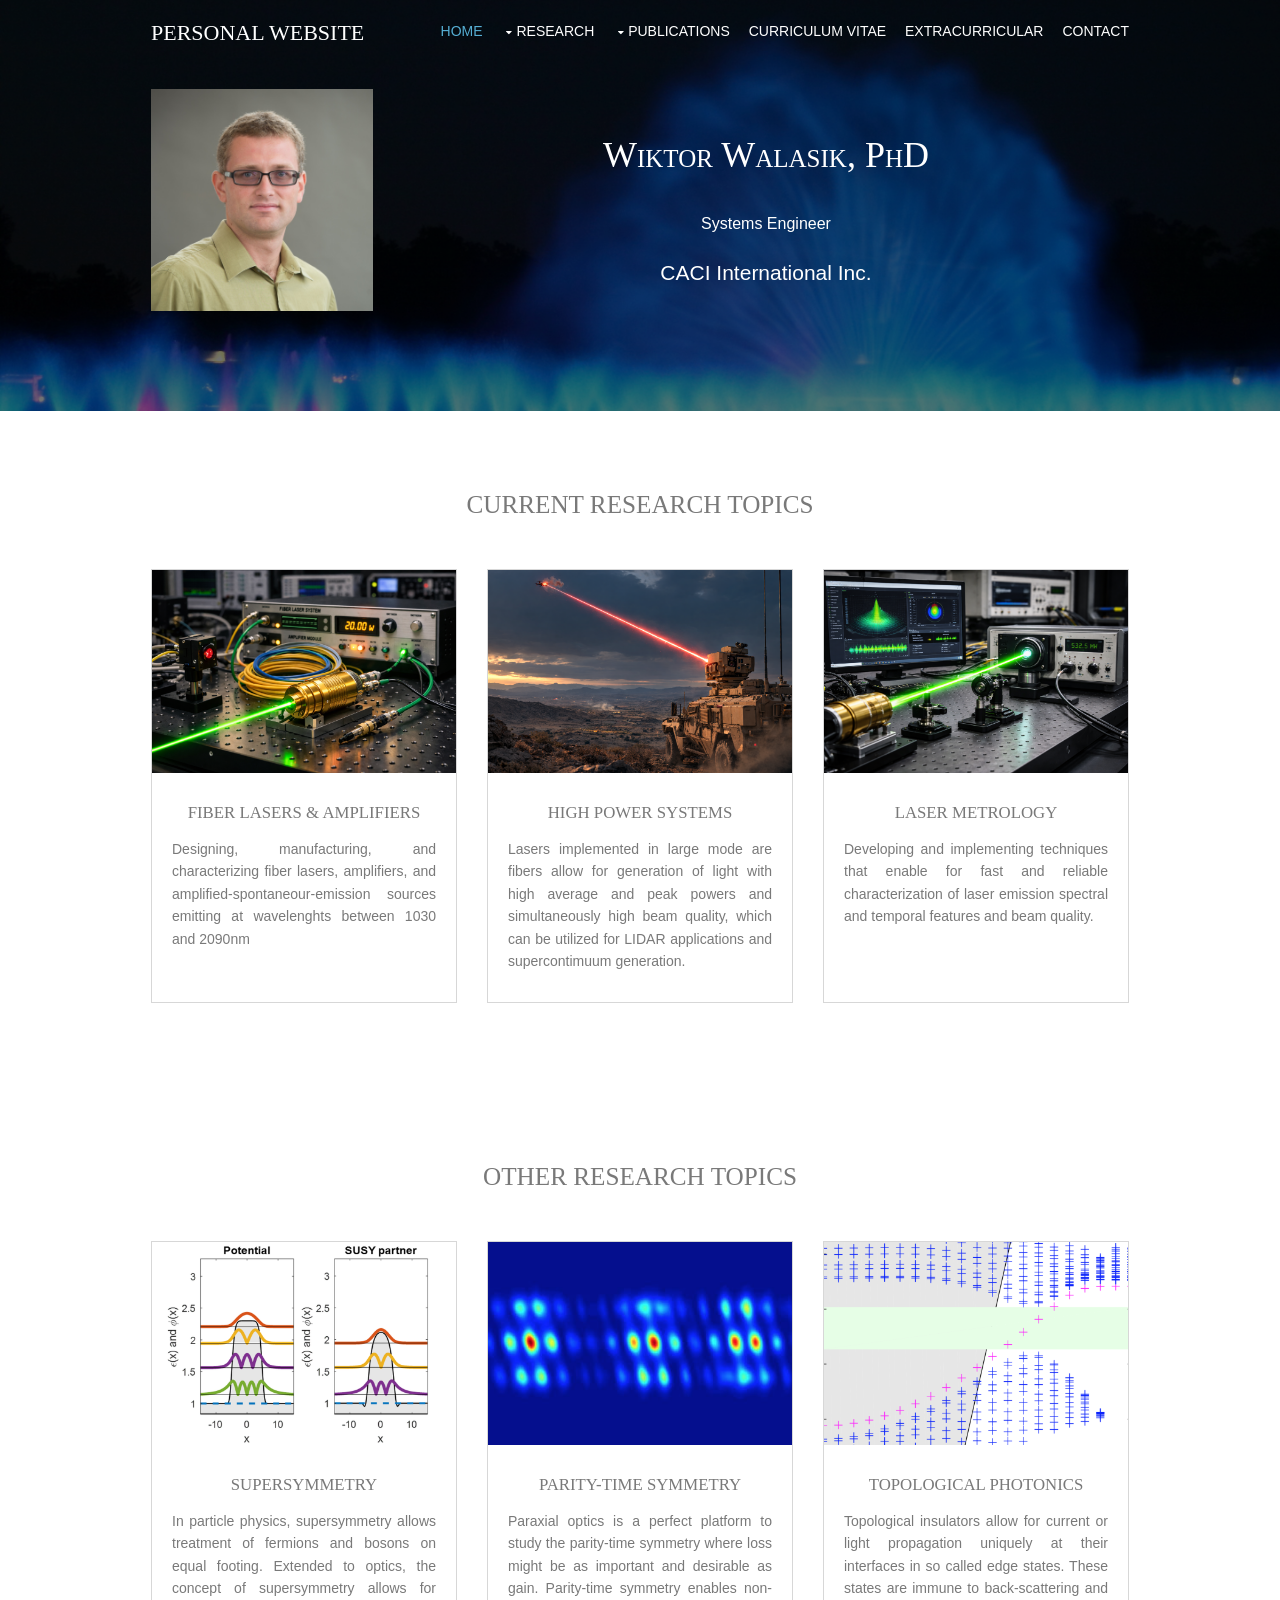
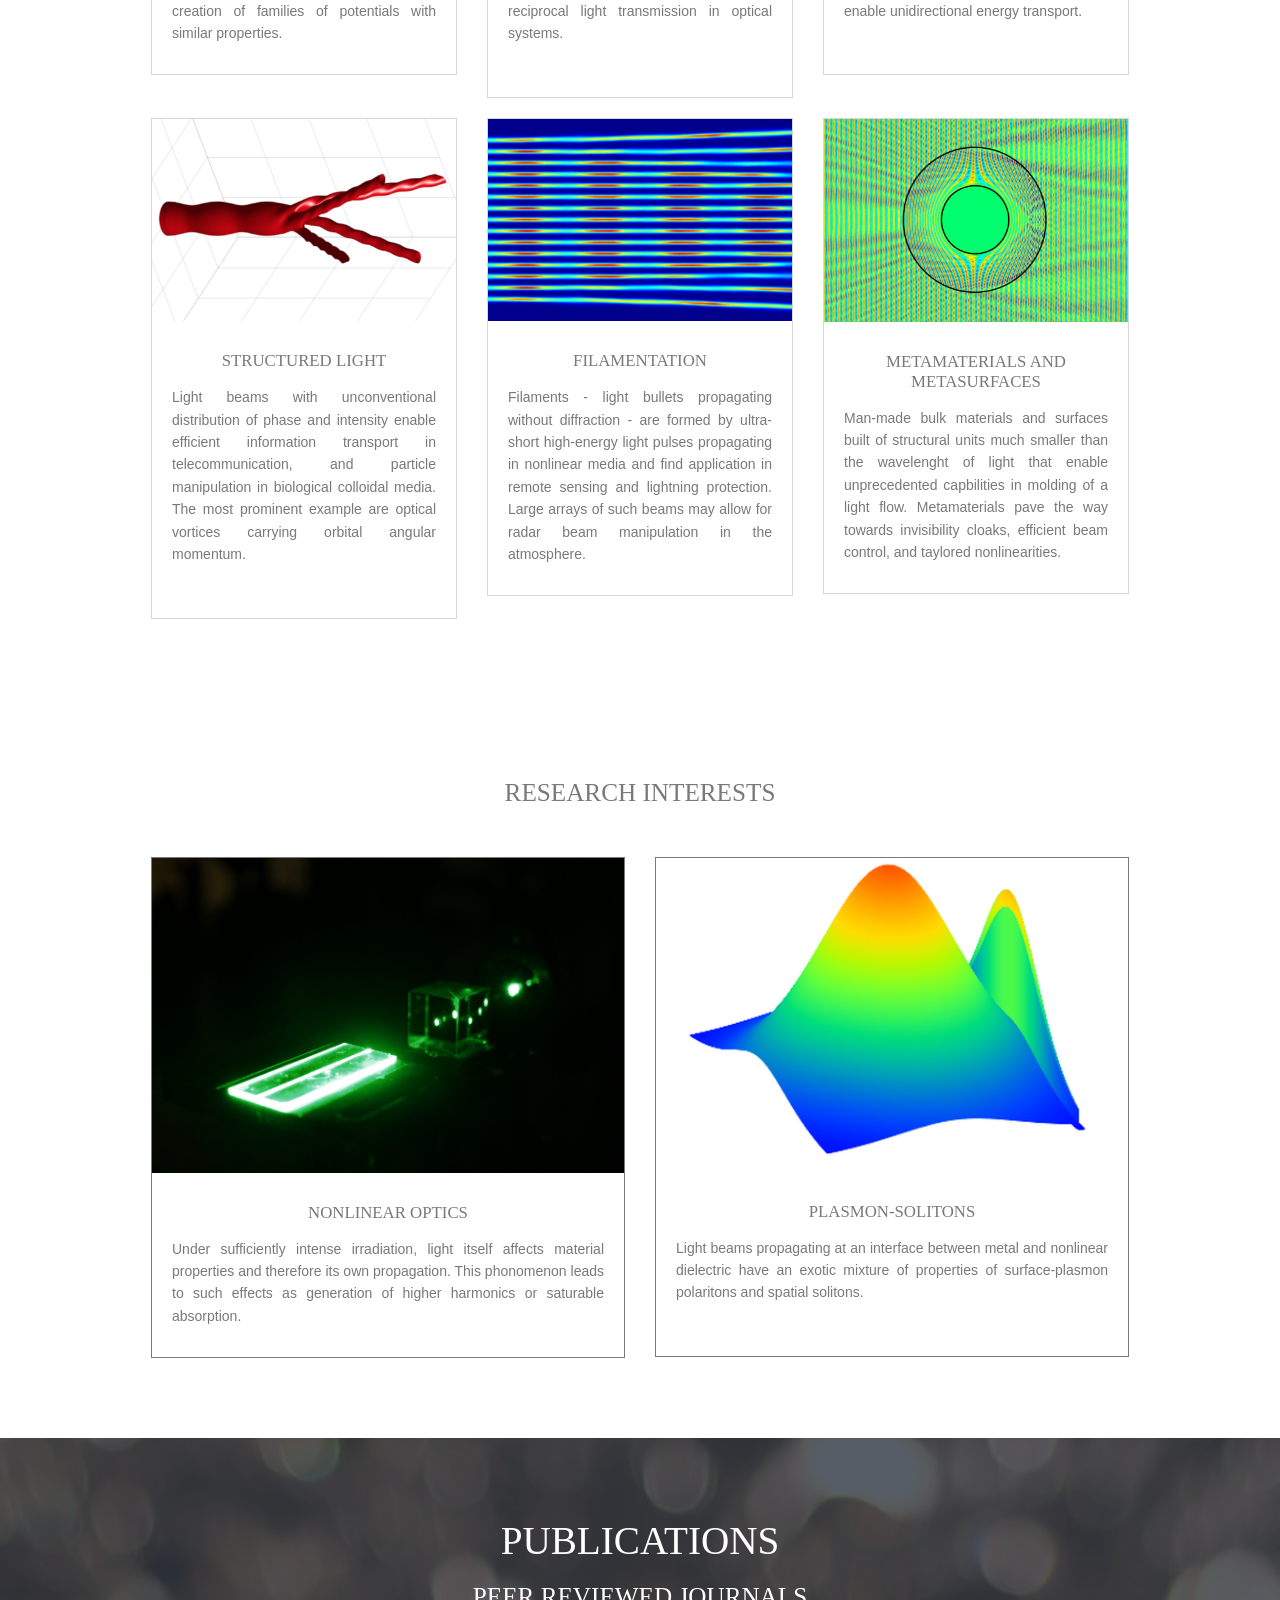
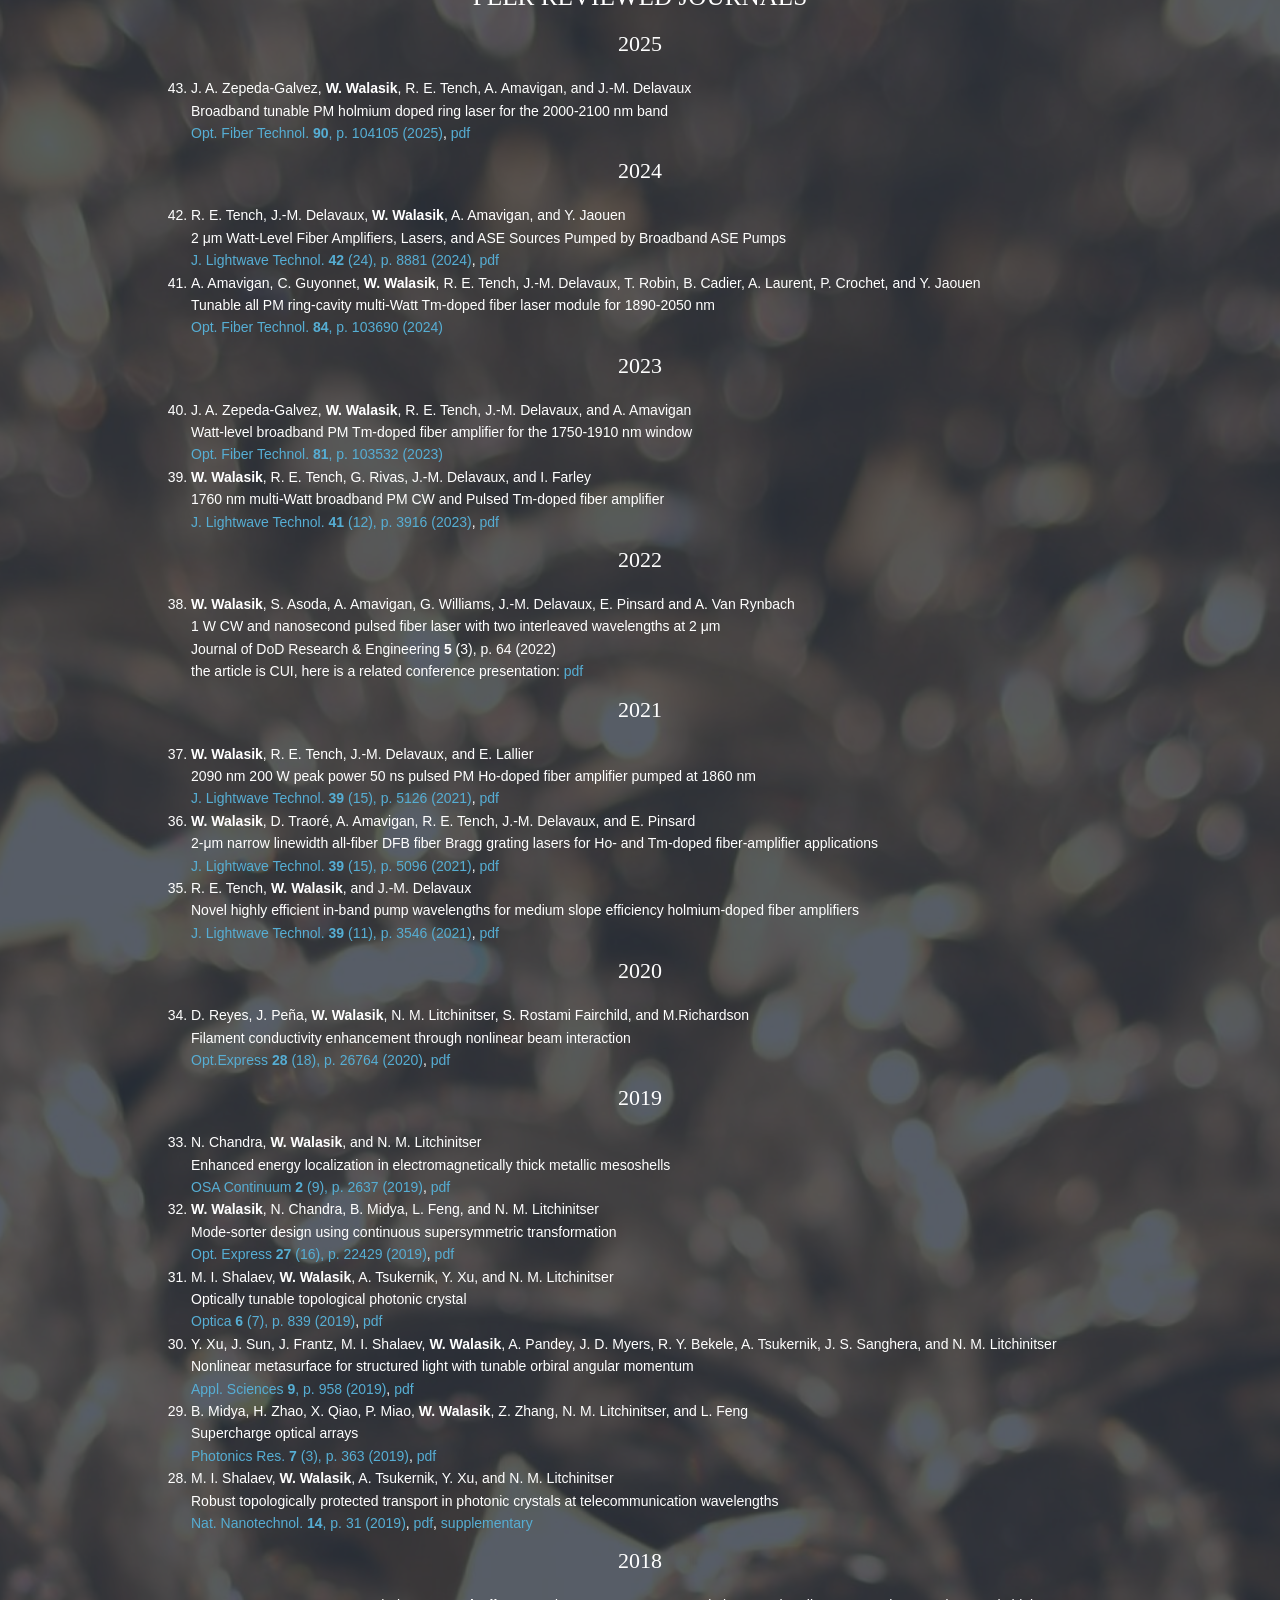
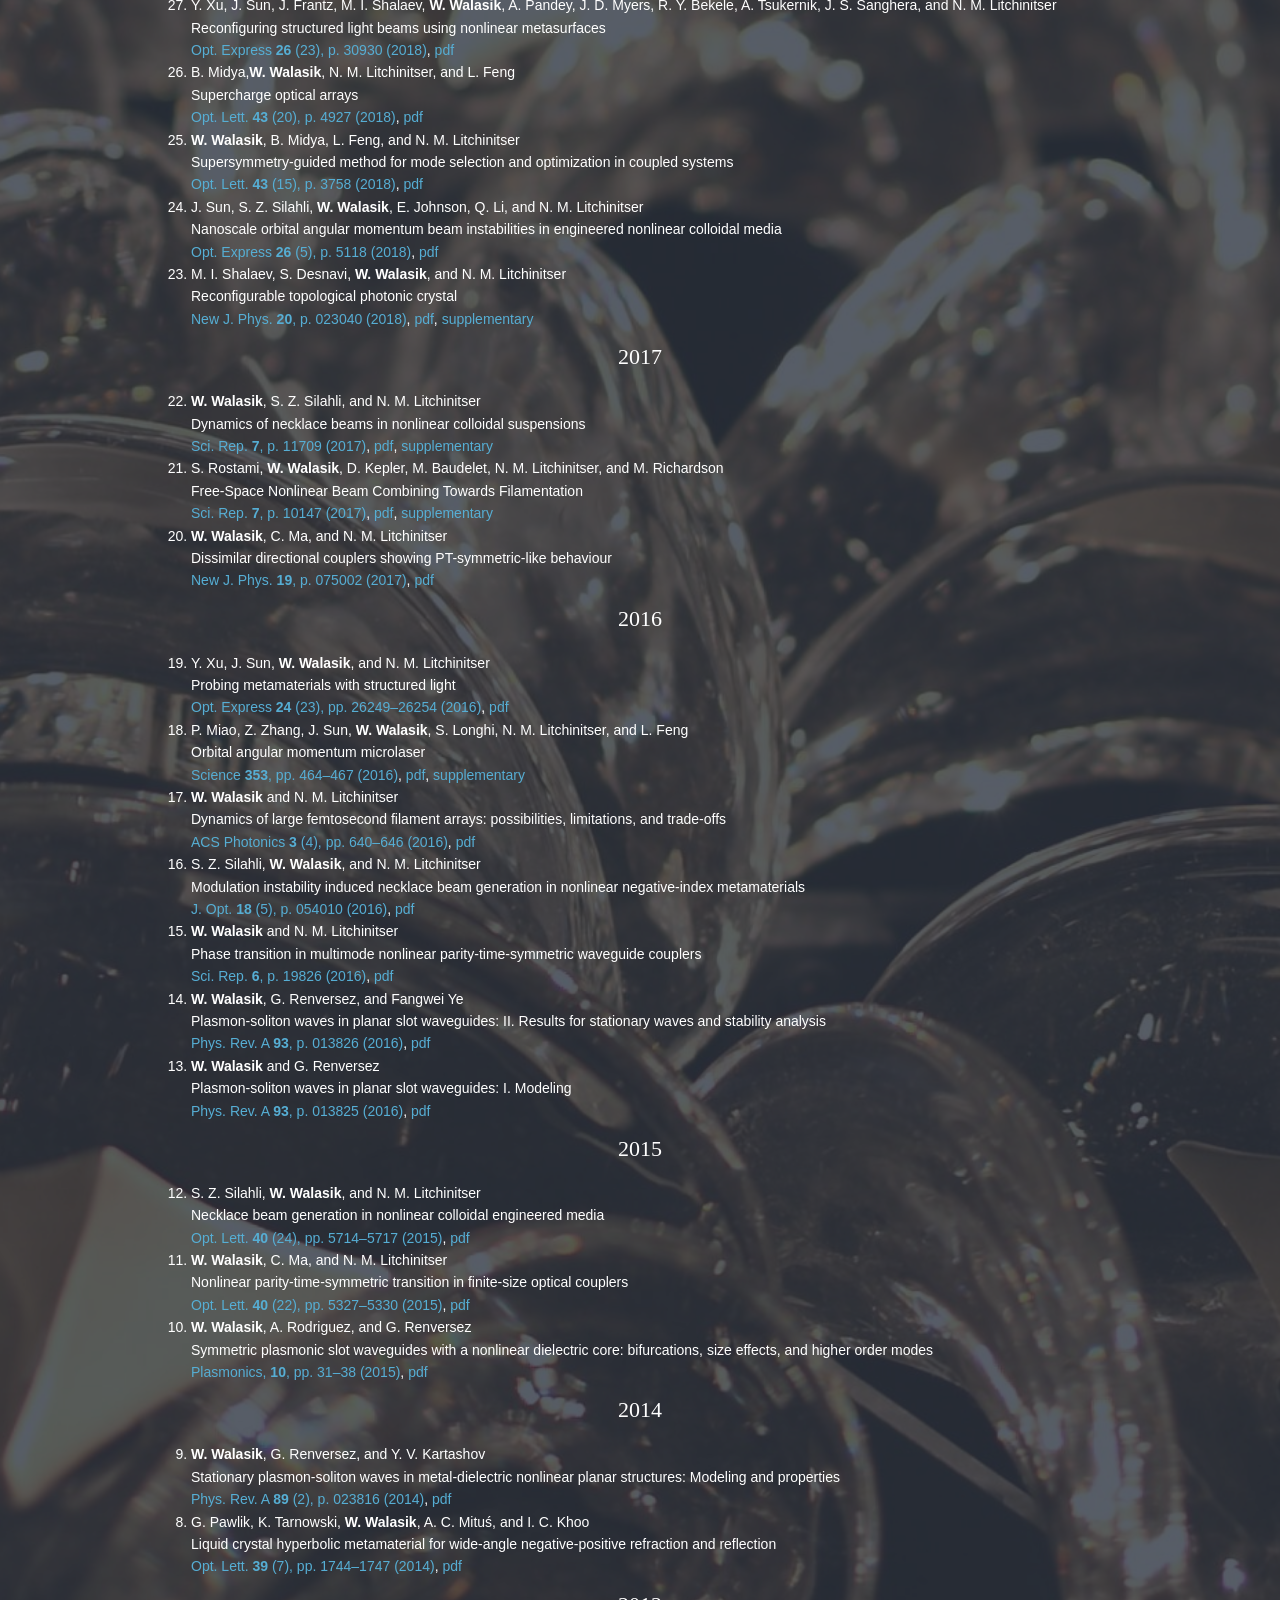
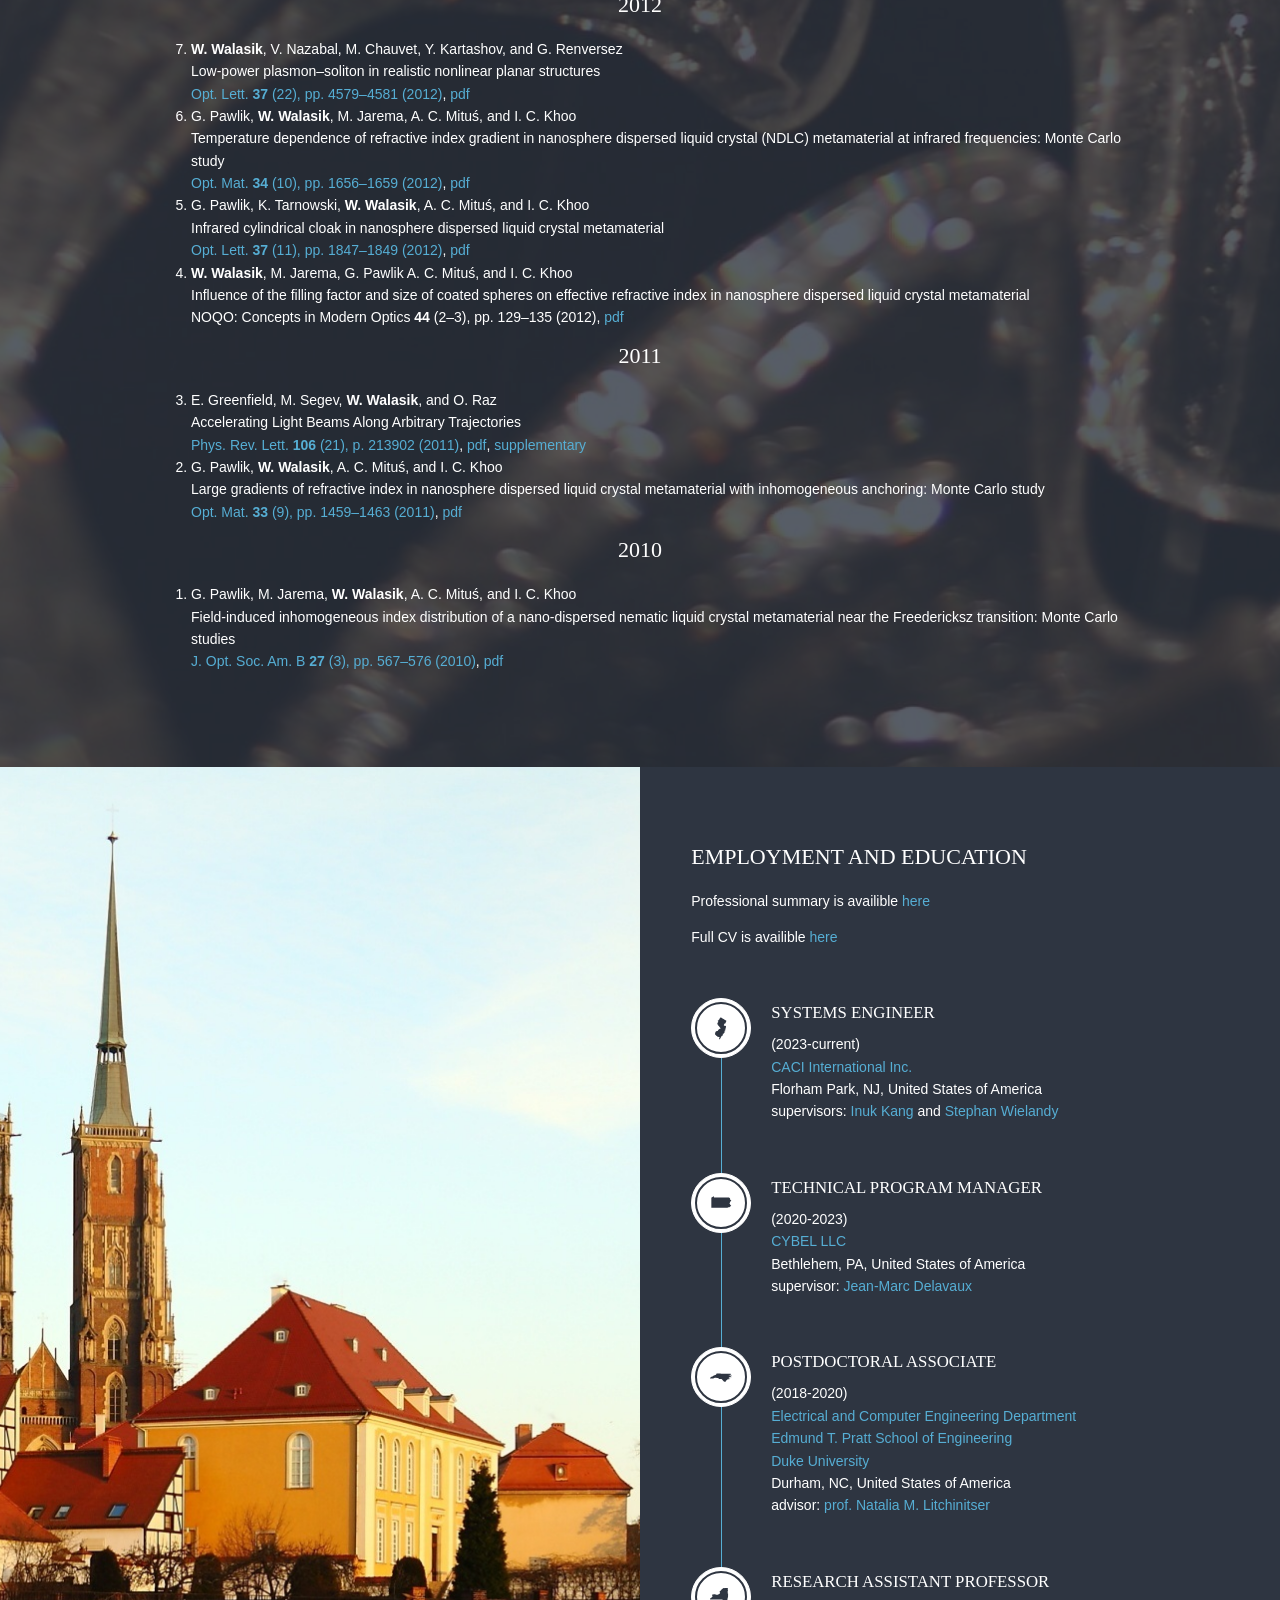
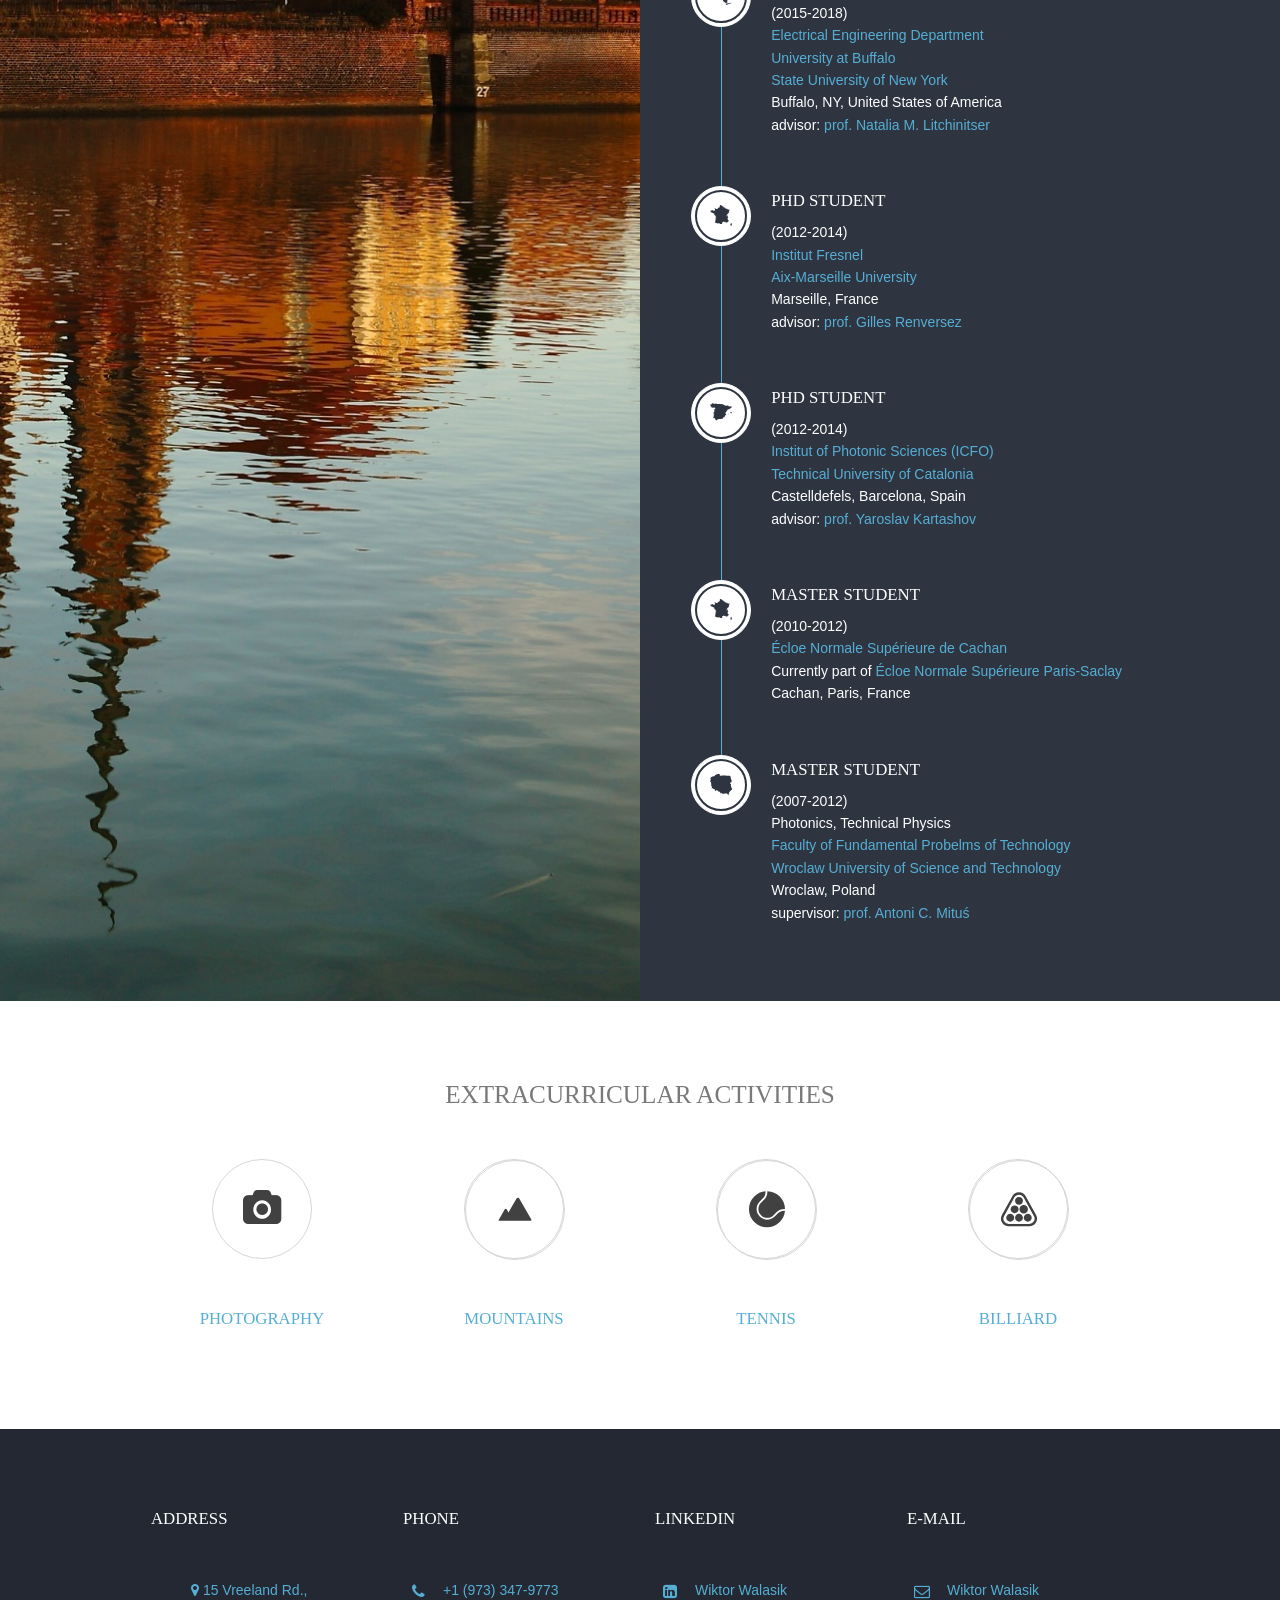
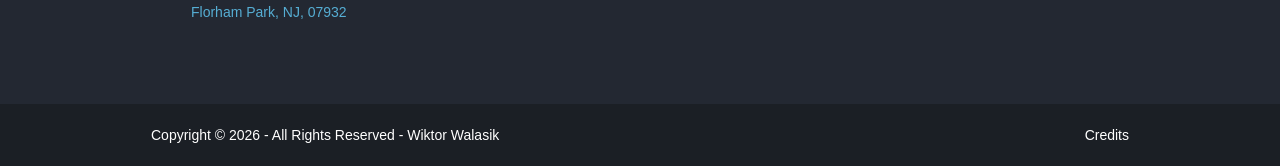
<file: index.html>
<!DOCTYPE html>
<!--
Template Name: Nonuxor
Author: <a href="http://www.os-templates.com/">OS Templates</a>
Author URI: http://www.os-templates.com/
Licence: Free to use under our free template licence terms
Licence URI: http://www.os-templates.com/template-terms
-->
<html>
<head>
<title>Wiktor Walasik's Personal Website</title>
<meta charset="utf-8">
<meta name="viewport" content="width=device-width, initial-scale=1.0, maximum-scale=1.0, user-scalable=no">
<link href="layout/styles/layout.css" rel="stylesheet" type="text/css" media="all">
<link rel="icon" href="myicon.ico" type="image/x-icon" />
</head>
<body id="top">
<!-- ################################################################################################ -->
<!-- ################################################################################################ -->
<!-- ################################################################################################ -->
<!-- Top Background Image Wrapper -->
<div class="bgded overlay" style="background-image:url('images/BGa.JPG');"> 
  <!-- ################################################################################################ -->
  <div class="wrapper row1">
    <header id="header" class="hoc clear"> 
      <!-- ################################################################################################ -->
      <div id="logo" class="fl_left">
        <h1><a href="index.html">Personal website</a></h1>
      </div>
      <nav id="mainav" class="fl_right">
        <ul class="clear">
          <li class="active"><a href="index.html">Home</a></li>
          <li><a class="drop" href="#tm-section-current-research">Research</a>
            <ul>
			  <li><a href="#tm-section-current-research">Current research topics</a></li>
              <li><a href="#tm-section-other-research">Other research topics</a></li>
              <li><a href="#tm-section-interests">Research interests</a></li>
            </ul>
          </li>
          <li><a class="drop" href="#tm-section-publications">Publications</a>
			  <ul>
			  <!-- <li><a href="#tm-section-patents">Patents</a></li>  -->
              <li><a href="#tm-section-journals">Peer-reviewed journals</a></li>
            </ul>
          </li>
          <li><a href="#tm-section-CV">Curriculum Vitae</a></li>
          <li><a href="#tm-section-extra">Extracurricular</a></li>
		  <li><a href="#tm-section-contact">Contact</a></li>
        </ul>
      </nav>
      <!-- ################################################################################################ -->
    </header>
  </div>
  <!-- ################################################################################################ -->
  <!-- ################################################################################################ -->
  <!-- ################################################################################################ -->
  <div id="pageintro" class="hoc clear"> 
    <!-- ################################################################################################ -->
    
	  
	  <div class="group center">
		 <article class="one_quarter first"> 
			<img src="images/WW.JPG" alt="Portrait">
		</article> 
		  
      	<article class="three_quarter">
      		<article class="introtxt">
			<br><br>
      			<h2 class="heading">Wiktor Walasik, PhD</h2>
				<br>
      			<p>Systems Engineer</p>
				<br>
				<p style="font-size: 1.5rem"> CACI International Inc.</p>

			</article>  
      	</article>
		  
      	
 
    </div>
    <!-- ################################################################################################ -->
    <div class="clear"></div>
  </div>
  <!-- ################################################################################################ -->
</div>
<!-- End Top Background Image Wrapper -->
<!-- ################################################################################################ -->
<!-- ################################################################################################ -->
<!-- ################################################################################################ -->


<section id="tm-section-current-research" class="tm-section">
<div class="wrapper row3">
  <section id="latest" class="hoc container clear"> 
    <!-- ################################################################################################ -->
    <div class="center btmspace-50">
      <h2 class="heading font-x2">Current research topics</h2>
    </div>
    <ul class="nospace group">
      <li class="one_third first">
        <article>
          <figure><img src="images/laser_gpt.png" alt="">
           <!-- <figcaption><a class="btn medium" href="#">Details</a></figcaption> -->
          </figure>
          <div class="excerpt">
            <h6 class="heading">Fiber lasers & amplifiers</h6>
            <p align="justify">Designing, manufacturing, and characterizing fiber lasers, amplifiers, and amplified-spontaneour-emission sources emitting at wavelenghts between 1030 and 2090nm<br><br>  </p>
          </div>
        </article>
      </li>
      <li class="one_third">
        <article>
          <figure><img src="images/lidar_gpt.png" alt="">
          <!--  <figcaption><a class="btn medium" href="#">Details</a></figcaption> -->
          </figure>
          <div class="excerpt">
            <h6 class="heading">High power systems</h6>
            <p align="justify"> Lasers implemented in large mode are fibers allow for generation of light with high average and peak powers and simultaneously high beam quality, which can be utilized for LIDAR applications and supercontimuum generation.<br> </p>
          </div>
        </article>
      </li>
		<li class="one_third ">
		<article>
          <figure><img src="images/metro_gpt.png" alt="METROLOGY">
          <!--  <figcaption><a class="btn medium" href="#">Details</a></figcaption> -->
          </figure>
          <div class="excerpt">
            <h6 class="heading">Laser metrology</h6>
            <p align="justify"> Developing and implementing techniques that enable for fast and reliable characterization of laser emission spectral and temporal features and beam quality.<br><br><br>  </p>
          </div>
        </article>
        
      </li>
		</ul>	
    <!-- ################################################################################################ -->
  </section>
</div>
</section>
	
	<!-- ################################################################################################ -->
	<!-- ################################################################################################ -->
	<!-- ################################################################################################ -->
	


<section id="tm-section-other-research" class="tm-section">
<div class="wrapper row3">
  <section id="latest" class="hoc container clear"> 
    <!-- ################################################################################################ -->
    <div class="center btmspace-50">
      <h2 class="heading font-x2">Other research topics</h2>
    </div>
    <ul class="nospace group">
      <li class="one_third first">
        <article>
          <figure><img src="images/SUSY.png" alt="">
           <!-- <figcaption><a class="btn medium" href="#">Details</a></figcaption> -->
          </figure>
          <div class="excerpt">
            <h6 class="heading">Supersymmetry</h6>
            <p align="justify">In particle physics, supersymmetry allows treatment of fermions and bosons on equal footing. Extended to optics, the concept of supersymmetry allows for creation of families of potentials with similar properties.</p>
          </div>
        </article>
      </li>
      <li class="one_third">
        <article>
          <figure><img src="images/PT.png" alt="">
          <!--  <figcaption><a class="btn medium" href="#">Details</a></figcaption> -->
          </figure>
          <div class="excerpt">
            <h6 class="heading">Parity-time symmetry</h6>
            <p align="justify"> Paraxial optics is a perfect platform to study the parity-time symmetry where loss might be as important and desirable as gain. Parity-time symmetry enables non-reciprocal light transmission in optical systems. <br><br> </p>
          </div>
        </article>
      </li>
		<li class="one_third ">
		<article>
          <figure><img src="images/topo.png" alt="">
          <!--  <figcaption><a class="btn medium" href="#">Details</a></figcaption> -->
          </figure>
          <div class="excerpt">
            <h6 class="heading">Topological photonics</h6>
            <p align="justify"> Topological insulators allow for current or light propagation uniquely at their interfaces in so called edge states. These states are immune to back-scattering and enable unidirectional energy transport. <br><br> </p>
          </div>
        </article>
        
      </li>
		</ul>	
	  <ul class="noindent group">
		<li class="one_third first">
        <article>
          <figure><img src="images/OAM.png" alt="">
          <!--  <figcaption><a class="btn medium" href="#">Details</a></figcaption> -->
          </figure>
          <div class="excerpt">
            <h6 class="heading">Structured light</h6>
            <p align="justify"> Light beams with unconventional distribution of phase and intensity enable efficient information transport in telecommunication, and particle manipulation in biological colloidal media. The most prominent example are optical vortices carrying orbital angular momentum. <br><br> </p>
          </div>
        </article>
      </li>
		<li class="one_third">
			<article>
          <figure><img src="images/Filament.png" alt="">
          <!--  <figcaption><a class="btn medium" href="#">Details</a></figcaption> -->
          </figure>
          <div class="excerpt">
            <h6 class="heading">Filamentation</h6>
            <p align="justify">Filaments - light bullets propagating without diffraction - are formed by ultra-short high-energy light pulses propagating in nonlinear media and find application in remote sensing and lightning protection. Large arrays of such beams may allow for radar beam manipulation in the atmosphere.  </p>
          </div>
        </article>
        
      </li>
		<li class="one_third">
        <article>
          <figure><img src="images/meta.png" alt="">
          <!--  <figcaption><a class="btn medium" href="#">Details</a></figcaption> -->
          </figure>
          <div class="excerpt">
            <h6 class="heading">Metamaterials and metasurfaces</h6>
            <p align="justify"> Man-made bulk materials and surfaces built of structural units much smaller than the wavelenght of light that enable unprecedented capbilities in molding of a light flow. Metamaterials pave the way towards invisibility cloaks, efficient beam control, and taylored nonlinearities.</p>
          </div>
        </article>
      </li>

    </ul>
    <!-- ################################################################################################ -->
  </section>
</div>
</section>
	
	<!-- ################################################################################################ -->
	<!-- ################################################################################################ -->
	<!-- ################################################################################################ -->
	
	
<section id="tm-section-interests" class="tm-section">
<div class="wrapper row3">
  <section id="latest2" class="hoc container clear"> 
    <!-- ################################################################################################ -->
    <div class="center btmspace-50">
      <h2 class="heading font-x2">Research interests</h2>
    </div>
    <ul class="nospace group">
		      <li class="one_half first">
        <article>
          <figure><img src="images/NL.JPG" alt="Nonlinear Optics">
          <!--  <figcaption><a class="btn medium" href="#">Details</a></figcaption> -->
          </figure>
          <div class="excerpt">
            <h6 class="heading">Nonlinear optics</h6>
            <p align="justify"> Under sufficiently intense irradiation, light itself affects material properties and therefore its own propagation. This phonomenon leads to such effects as generation of higher harmonics or saturable absorption. </p>
          </div>
        </article>
      </li>
      <li class="one_half">
        <article>
          <figure><img src="images/ps.png" alt="">
          <!--  <figcaption><a class="btn medium" href="#">Details</a></figcaption> -->
          </figure>
          <div class="excerpt">
            <h6 class="heading">Plasmon-solitons</h6>
            <p align="justify"> Light beams propagating at an interface between metal and nonlinear dielectric have an exotic mixture of properties of surface-plasmon polaritons and spatial solitons. <br><br> </p>
          </div>
        </article>
      </li>

      
    </ul>
    <!-- ################################################################################################ -->
  </section>
</div>
</section>
	
<!-- ################################################################################################ -->
<!-- ################################################################################################ -->
<!-- ################################################################################################ -->
	<section id="tm-section-publications" class="tm-section">
	<div class="wrapper bgded overlay coloured" style="background-image:url('images/BG_pub.JPG');">
  <div class="hoc container clear"> 
    <!-- ################################################################################################ -->
	<article class="center">
      <h2 class="heading font-x3">Publications</h2>
    </article>
	
	
	<!-- <article class="center">
      <h2 class="heading font-x2" id="tm-section-patents">Patents</h2>
      <h2 class="heading font">2026</h2>
    </article>
	
	<ol start="1" reversed>
		<li><strong>W. Walasik</strong>, R. E. Tench, A. Amavigan, and J.-M. Delavaux <br>
			TBD <br>
			<a href="#">US Pantent. <strong>XX</strong> (2026),</a> 
		    <a href="#"> pdf </a>
		</li>
	</ol> -->
	
	
    <article class="center">
      <h2 class="heading font-x2" id="tm-section-journals">Peer reviewed journals</h2>
      <h2 class="heading font">2025</h2>
    </article>
	
	<ol start="43" reversed>
		<li>J. A. Zepeda-Galvez, <strong>W. Walasik</strong>, R. E. Tench, A. Amavigan, and J.-M. Delavaux <br>
			Broadband tunable PM holmium doped ring laser for the 2000-2100 nm band <br>
			<a href="https://www.sciencedirect.com/science/article/abs/pii/S1068520024004504">Opt. Fiber Technol. <strong>90</strong>, p. 104105 (2025)</a>,
		    <a href="ARTICLES/zepeda25broadband-tunable-PM-holmium-doped-ring-fiber-laser-2000-2100nm-band-OptFiberTechnol-vol90-p104105-2025.pdf"> pdf </a>
		</li>
	</ol>
	
	<article class="center">
      <h2 class="heading font">2024</h2>
    </article>
	<ol start="42" reversed>
	    <li>R. E. Tench, J.-M. Delavaux, <strong>W. Walasik</strong>, A. Amavigan, and Y. Jaouen<br>
			2 &#956m Watt-Level Fiber Amplifiers, Lasers, and ASE Sources Pumped by Broadband ASE Pumps<br>		
			<a href="https://ieeexplore.ieee.org/document/10638172">J. Lightwave Technol. <strong>42</strong> (24), p. 8881 (2024)</a>,
		    <a href="ARTICLES/tench24-2um-watt-level-fiber-amplifiers-lasers-ASE-sources-pumped-broadband-ASE-pumps-JLightwaveTechnol-vol40-24-p8881-2024.pdf"> pdf </a>
		</li>
		<li>A. Amavigan, C. Guyonnet, <strong>W. Walasik</strong>, R. E. Tench, J.-M. Delavaux, T. Robin, B. Cadier, A. Laurent, P. Crochet, and Y. Jaouen<br>
			Tunable all PM ring-cavity multi-Watt Tm-doped fiber laser module for 1890-2050 nm<br>
			<a href="https://www.sciencedirect.com/science/article/abs/pii/S106852002400035X">Opt. Fiber Technol. <strong>84</strong>, p. 103690 (2024)</a> 
		    <!-- <a href="#"> pdf </a> -->
		</li>
	</ol>
	
	<article class="center">
      <h2 class="heading font">2023</h2>
    </article>
	<ol start="40" reversed>
	    <li>J. A. Zepeda-Galvez, <strong>W. Walasik</strong>, R. E. Tench, J.-M. Delavaux, and  A. Amavigan<br>
			Watt-level broadband PM Tm-doped fiber amplifier for the 1750-1910 nm window<br>		
			<a href="https://www.sciencedirect.com/science/article/abs/pii/S1068520023003139">Opt. Fiber Technol. <strong>81</strong>, p. 103532 (2023)</a> 
		    <!-- <a href="#"> pdf </a> -->
		</li>
		<li><strong>W. Walasik</strong>, R. E. Tench, G. Rivas, J.-M. Delavaux, and I. Farley<br>
			1760 nm multi-Watt broadband PM CW and Pulsed Tm-doped fiber amplifier<br>
			<a href="https://ieeexplore.ieee.org/document/10107757">J. Lightwave Technol. <strong>41</strong> (12), p. 3916 (2023)</a>, 
		    <a href="ARTICLES/walasik23-1760nm-multi-Watt-broadband-PM-CW-pulsed-Tm-doped-fiber-amplifier-JLightwaveTechnol-vol41-12-p3916-2023.pdf"> pdf </a>
		</li>
	</ol>
	
	<article class="center">
      <h2 class="heading font">2022</h2>
    </article>
	<ol start="38" reversed>
		<li><strong>W. Walasik</strong>, S. Asoda, A. Amavigan, G. Williams, J.-M. Delavaux, E. Pinsard and A. Van Rynbach <br>
			1 W CW and nanosecond pulsed fiber laser with two interleaved wavelengths at 2 &#956m <br>
			Journal of DoD Research & Engineering <strong>5</strong> (3), p. 64 (2022) <br>
			<!-- <a href="#">Journal of DoD Research & Engineering <strong>5</strong> (3), p. 64 (2022)</a>  -->
		    the article is CUI, here is a related conference presentation:<a href="ARTICLES/SPIE Presentation 2021.pdf"> pdf </a>
		</li>
	</ol>
	
    <article class="center">
      <h2 class="heading font">2021</h2>
    </article>
	<ol start="37" reversed>
	    <li><strong>W. Walasik</strong>, R. E. Tench, J.-M. Delavaux, and E. Lallier<br>
			2090 nm 200 W peak power 50 ns pulsed PM Ho-doped fiber amplifier pumped at 1860 nm<br>
			<a href="https://ieeexplore.ieee.org/document/9436011">J. Lightwave Technol. <strong>39</strong> (15), p. 5126 (2021)</a>, 
		    <a href="ARTICLES/walasik21-2090nm-200W-peak-power-50ns-pulsed-PM-Ho-doped-fiber-amplifier-pumped-1860nm-JLightwaveTechnol-vol39-15-p5126-2021.pdf"> pdf </a>
		</li>
		<li><strong>W. Walasik</strong>, D. Traoré, A. Amavigan, R. E. Tench, J.-M. Delavaux, and E. Pinsard<br>
			2-&#956m narrow linewidth all-fiber DFB fiber Bragg grating lasers for Ho- and Tm-doped fiber-amplifier applications<br>
			<a href="https://ieeexplore.ieee.org/document/9428502">J. Lightwave Technol. <strong>39</strong> (15), p. 5096 (2021)</a>, 
		    <a href="ARTICLES/walasik21-2um-narrow-linewidth-all-fiber-DFB-fiber-Bragg-grating-lasers-Ho-Tm-doped-fiber-amplifier-applications-JLightwaveTechnol-vol39-15-p5096-2021.pdf"> pdf </a>
		</li>
		<li>R. E. Tench, <strong>W. Walasik</strong>, and J.-M. Delavaux <br>
			Novel highly efficient in-band pump wavelengths for medium slope efficiency holmium-doped fiber amplifiers<br>
			<a href="https://ieeexplore.ieee.org/document/9382088">J. Lightwave Technol. <strong>39</strong> (11), p. 3546 (2021)</a>, 
		    <a href="ARTICLES/tench21novel-highly-efficient-in-band-pump-wavelengths-medium-slope-efficiency-holmium-doped-fiber-amplifiers-JLightwaveTechnol-vol39-11-p3546-2021.pdf"> pdf </a>
		</li>
	</ol>
	
	
	<article class="center">
      <h2 class="heading font">2020</h2>
    </article>
	<ol start="34" reversed>
		<li>D. Reyes, J. Peña, <strong>W. Walasik</strong>, N. M. Litchinitser, S. Rostami Fairchild, and M.Richardson <br>
			Filament conductivity enhancement through nonlinear beam interaction <br>
			<a href="https://opg.optica.org/oe/fulltext.cfm?uri=oe-28-18-26764">Opt.Express <strong>28</strong> (18), p. 26764 (2020)</a>,
		    <a href="ARTICLES/reyes20filament-conductivity-enhancement-nonlinear-beam-interaction-OptExpress-vol28-18-p26764-2020.pdf"> pdf </a>
		</li>
	</ol>
	
	
    <article class="center">
      <h2 class="heading font">2019</h2>
    </article>
		<ol start="33" reversed>
		<li>N. Chandra, <strong>W. Walasik</strong>, and N. M. Litchinitser <br>
			Enhanced energy localization in electromagnetically thick metallic mesoshells <br>
			<a href="https://www.osapublishing.org/osac/abstract.cfm?uri=osac-2-9-2637">OSA Continuum <strong>2</strong> (9), p. 2637 (2019)</a>, 
		    <a href="ARTICLES/chandra19enhanced-energy-localization-electromagnetically-thick-metallic-mesoshells-OSAContinuum-vol2-9-p2637-2019.pdf"> pdf </a>
		</li>
		<li><strong>W. Walasik</strong>, N. Chandra, B. Midya, L. Feng, and N. M. Litchinitser <br>
			Mode-sorter design using continuous supersymmetric transformation  <br>
			<a href="https://www.osapublishing.org/oe/abstract.cfm?uri=oe-27-16-22429">Opt. Express <strong>27</strong> (16), p. 22429 (2019)</a>, 
			<a href="ARTICLES/walasik19mode-sorter-design-continuous-supersymmetric-transformation-OptExpress-vol27-16-p22429-2019.pdf"> pdf </a>
		</li>
		<li>M. I. Shalaev, <strong>W. Walasik</strong>, A. Tsukernik, Y. Xu, and N. M. Litchinitser <br>
			Optically tunable topological photonic crystal <br>
			<a href="https://www.osapublishing.org/optica/abstract.cfm?uri=optica-6-7-839">Optica <strong>6</strong> (7), p. 839 (2019)</a>, 
		    <a href="ARTICLES/shalaev19optically-tunable-topological-photonic-crystal-Optica-vol6-7-p839-2019.pdf"> pdf </a>
		</li>
		<li>Y. Xu, J. Sun, J. Frantz, M. I. Shalaev, <strong>W. Walasik</strong>, A. Pandey, J. D. Myers, R. Y. Bekele, A. Tsukernik, J. S. Sanghera, and N. M. Litchinitser <br>
			Nonlinear metasurface for structured light with tunable orbiral angular momentum <br>
			<a href="https://www.mdpi.com/2076-3417/9/5/958">Appl. Sciences <strong>9</strong>, p. 958 (2019)</a>, 
		    <a href="ARTICLES/xu19nonlinae-metasurface-structured-light-tunable-orbital-angular-momentum-ApplSciences-vol9-p958-2019.pdf"> pdf </a>
		</li>
		<li> B. Midya, H. Zhao, X. Qiao, P. Miao, <strong>W. Walasik</strong>, Z. Zhang, N. M. Litchinitser, and  L. Feng<br>
			Supercharge optical arrays <br>
			<a href="https://www.osapublishing.org/prj/abstract.cfm?uri=prj-7-3-363">Photonics Res. <strong>7</strong> (3), p. 363 (2019)</a>,
		    <a href="ARTICLES/midya19supersymmetric-microring-laser-arrays-PhotonResearch-vol7-3-p363-2019.pdf"> pdf </a>
		</li>
		<li>M. I. Shalaev, <strong>W. Walasik</strong>, A. Tsukernik, Y. Xu, and N. M. Litchinitser <br>
			Robust topologically protected transport in photonic crystals at telecommunication wavelengths <br>
			<a href="https://www.nature.com/articles/s41565-018-0297-6">Nat. Nanotechnol. <strong>14</strong>, p. 31 (2019)</a>,
		    <a href="ARTICLES/shalaev18robust-topologically-protected-transport-photonic-crystals-telecommunication-wavelengths-NatNanotechnol-2018.pdf"> pdf</a>,
			<a href="ARTICLES/shalaev18robust-topologically-protected-transport-photonic-crystals-telecommunication-wavelengths-NatNanotechnol-2018-supplementary.pdf"> supplementary </a></li>
		</li>
		</ol>
	<article class="center">
      <h2 class="heading font">2018</h2>
    </article>
	  <ol start="27" reversed>
		<li>Y. Xu, J. Sun, J. Frantz, M. I. Shalaev, <strong>W. Walasik</strong>, A. Pandey, J. D. Myers, R. Y. Bekele, A. Tsukernik, J. S. Sanghera, and N. M. Litchinitser <br>
			Reconfiguring structured light beams using nonlinear metasurfaces <br>
			<a href="https://www.osapublishing.org/oe/abstract.cfm?uri=oe-26-23-30930&origin=search">Opt. Express <strong>26</strong> (23), p. 30930 (2018)</a>,
		    <a href="ARTICLES/xu18reconfiguring-structured-light-beams-nonlinear-metasurfaces-OptExpress-vol26-23-p30930-2018.pdf"> pdf </a>
		</li>
		<li> B. Midya,<strong>W. Walasik</strong>, N. M. Litchinitser, and  L. Feng<br>
			Supercharge optical arrays <br>
			<a href="https://www.osapublishing.org/ol/abstract.cfm?uri=ol-43-20-4927">Opt. Lett. <strong>43</strong> (20), p. 4927 (2018)</a>, 
		    <a href="ARTICLES/midya18supercharge-optical-arrays-OptLett-vol43-20-4927-2018.pdf"> pdf </a>
		</li>
	    <li><strong>W. Walasik</strong>, B. Midya, L. Feng, and N. M. Litchinitser <br>
			Supersymmetry-guided method for mode selection and optimization in coupled systems <br>
			<a href="https://www.osapublishing.org/ol/abstract.cfm?uri=ol-43-15-3758">Opt. Lett. <strong>43</strong> (15), p. 3758 (2018)</a>,
		    <a href="ARTICLES/walasik18supersymmetry-guided-method-mode-selection-optimization-coupled-systems-OptLett-vol43-15-p3758-2018.pdf"> pdf </a>
		</li>
		<li>J. Sun, S. Z. Silahli, <b>W. Walasik</b>, E. Johnson, Q. Li, and N. M. Litchinitser <br> 
			  Nanoscale orbital angular momentum beam instabilities in engineered nonlinear colloidal media <br>
			  <a href="https://www.osapublishing.org/oe/abstract.cfm?uri=oe-26-5-5118">Opt. Express <strong>26</strong> (5), p. 5118 (2018)</a>, 
		    <a href="ARTICLES/sun18nanoscale-orbital-angular-momentum-beam-instabilities-engineered-nonlinear-colloidal-media-OptExpress-vol26-5-p5118-2018.pdf"> pdf </a>
	    </li>
		  
	    <li>M. I. Shalaev, S. Desnavi, <b>W. Walasik</b>, and N. M. Litchinitser <br>
			  Reconfigurable topological photonic crystal <br>
			  <a href="http://iopscience.iop.org/article/10.1088/1367-2630/aaac04">New J. Phys. <strong>20</strong>, p. 023040 (2018)</a>,
		      <a href="ARTICLES/shalaev18reconfigurable-topological-photonic-crystal-NewJPhys-vol20-p023040-2018.pdf"> pdf</a>,
	          <a href="ARTICLES/shalaev18reconfigurable-topological-photonic-crystal-NewJPhys-vol20-p023040-2018-Supplementary.pdf"> supplementary </a></li>
		</ol>
	  <article class="center">
      <h2 class="heading font">2017</h2>
      </article>
		<ol start="22" reversed>
		  <li><b>W. Walasik</b>, S. Z. Silahli, and N. M. Litchinitser <br>
			  Dynamics of necklace beams in nonlinear colloidal suspensions <br>
			  <a href="https://www.nature.com/articles/s41598-017-12169-x">Sci. Rep. <strong>7</strong>, p. 11709 (2017)</a>,
			  <a href="ARTICLES/walasik17dynamics-necklace-beams-nonlinear-colloidal-suspensions-SciRep-vol7-11709-2017.pdf"> pdf</a>,
			  <a href="ARTICLES/walasik17dynamics-necklace-beams-nonlinear-colloidal-suspensions-SciRep-vol7-11709-2017-supplementary.pdf"> supplementary </a>
</li>
		  <li>S. Rostami, <b>W. Walasik</b>, D. Kepler, M. Baudelet, N. M. Litchinitser, and M. Richardson <br>
			  Free-Space Nonlinear Beam Combining Towards Filamentation <br>
			  <a href="https://www.nature.com/articles/s41598-017-10565-x">Sci. Rep. <strong>7</strong>, p. 10147 (2017)</a>,
			  <a href="ARTICLES/rostami17free-space-nonlinear-beam-combining-high-intensity-projection-SciRep-vol7-p10147-2017.pdf"> pdf</a>,
		  <a href="ARTICLES/rostami17free-space-nonlinear-beam-combining-high-intensity-projection-SciRep-vol7-p10147-2017-supplementary.pdf"> supplementary </a></li>
		  <li><b>W. Walasik</b>, C. Ma, and N. M. Litchinitser <br> 
			  Dissimilar directional couplers showing PT-symmetric-like behaviour <br>
			  <a href="http://iopscience.iop.org/article/10.1088/1367-2630/aa7092">New J. Phys. <strong>19</strong>, p. 075002 (2017)</a>,
		  <a href="ARTICLES/walasik17dissimilar-directional-couplers-PT-symmetric-like-behaviour-NewJPhys-vol19-p075002-2017.pdf"> pdf </a></li>
		</ol>
	  
	  <article class="center">
      <h2 class="heading font">2016</h2>
      </article>
		<ol start="19" reversed>
			<li> Y. Xu, J. Sun, <b>W. Walasik</b>, and N. M. Litchinitser <br>
				Probing metamaterials with structured light <br>
				<a href="https://www.osapublishing.org/oe/abstract.cfm?uri=oe-24-23-26249">Opt. Express <strong>24</strong> (23), pp. 26249–26254 (2016)</a>,
			    <a href="ARTICLES/xu16probing-metamaterials-structured-light-OptExpress-vol24-22-p26249-2016.pdf"> pdf</a></li>
			<li> P. Miao, Z. Zhang, J. Sun, <b>W. Walasik</b>, S. Longhi, N. M. Litchinitser, and L. Feng <br>
				Orbital angular momentum microlaser <br>
				<a href="http://science.sciencemag.org/content/353/6298/464">Science <strong>353</strong>, pp. 464–467 (2016)</a>,
			    <a href="ARTICLES/miao16orbital-angular-momentum-microlaser-Science-vol353-p464-2016.pdf"> pdf</a>,
			    <a href="ARTICLES/miao16orbital-angular-momentum-microlaser-Science-vol353-p464-2016-supplementary.pdf"> supplementary </a></li>
			<li> <b>W. Walasik</b> and N. M. Litchinitser <br>
				Dynamics of large femtosecond filament arrays: possibilities, limitations, and trade-offs <br>
				<a href="https://pubs.acs.org/doi/abs/10.1021/acsphotonics.5b00734">ACS Photonics <strong>3</strong> (4), pp. 640–646 (2016)</a>,
				<a href="ARTICLES/walasik16dynamics-large-femtosecond-filament-arrays-possibilities-limitations-trade-offs-ACSPhotonics-vol6-p640-2016.pdf"> pdf </a></li>	
			<li> S. Z. Silahli, <b>W. Walasik</b>, and N. M. Litchinitser <br>
				Modulation instability induced necklace beam generation in nonlinear negative-index metamaterials <br>
				<a href="http://iopscience.iop.org/article/10.1088/2040-8978/18/5/054010/meta">J. Opt. <strong>18</strong> (5), p. 054010 (2016)</a>,
				<a href="ARTICLES/silahli16modulation-instability-structured-light-beams-negative-index-metamaterials-JOpt-vol-18-p054010-2016.pdf"> pdf </a></li>
			<li> <b>W. Walasik</b> and N. M. Litchinitser <br>
			  Phase transition in multimode nonlinear parity-time-symmetric waveguide couplers <br>
  				 <a href="https://www.nature.com/articles/srep19826">Sci. Rep. <strong>6</strong>, p. 19826 (2016)</a>,
			     <a href="ARTICLES/walasik16phase-transition-multimode-nonlinear-parity-time-symmetric-waveguide-couplers-SciRep-vol6-p19826-2016.pdf"> pdf</a></li>
			<li> <b>W. Walasik</b>, G. Renversez, and Fangwei Ye <br> 
			  Plasmon-soliton waves in planar slot waveguides: II. Results for stationary waves and stability analysis <br> 
			  <a href="https://journals.aps.org/pra/abstract/10.1103/PhysRevA.93.013826">Phys. Rev. A <strong>93</strong>, p. 013826 (2016)</a>,
			  <a href="ARTICLES/walasik16plasmon-soliton-waves-planar-slot-waveguides-results-stationary-waves-stability-analysis-PhysRevA-vol93-p013826-2016.pdf"> pdf </a></li>
			<li> <b>W. Walasik</b> and G. Renversez <br>
				Plasmon-soliton waves in planar slot waveguides: I. Modeling  <br>
				<a href="https://journals.aps.org/pra/abstract/10.1103/PhysRevA.93.013825">Phys. Rev. A <strong>93</strong>, p. 013825 (2016)</a>,
				<a href="ARTICLES/walasik16plasmon-soliton-waves-planar-slot-waveguides-modeling-PhysRevA-vol93-p013825-2016.pdf"> pdf </a></li>
		</ol>
	  
	  <article class="center">
      <h2 class="heading font">2015</h2>
      </article>
		<ol start="12" reversed>
			<li> S. Z. Silahli, <b>W. Walasik</b>, and N. M. Litchinitser <br>
				Necklace beam generation in nonlinear colloidal engineered media <br>
				<a href="https://www.osapublishing.org/ol/abstract.cfm?uri=ol-40-24-5714">Opt. Lett. <strong>40</strong> (24), pp. 5714–5717 (2015)</a>,
		  <a href="ARTICLES/silahli15necklace-beam-generation-nonlinear-colloidal-engineered-media-OptLett-vol40-24-p5714-2015.pdf"> pdf </a></li>
			<li> <b>W. Walasik</b>, C. Ma, and N. M. Litchinitser <br> 
				Nonlinear parity-time-symmetric transition in finite-size optical couplers <br>
				<a href="https://www.osapublishing.org/ol/abstract.cfm?uri=ol-40-22-5327">Opt. Lett. <strong>40</strong> (22), pp. 5327–5330 (2015)</a>,
		  <a href="ARTICLES/walasik15nonlinear-parity-time-symmetric-transition-finite-size-optical-couplers-OptLett-vol40-22-p5327-2015.pdf"> pdf </a></li>
			<li> <b>W. Walasik</b>, A. Rodriguez, and G. Renversez <br>
				Symmetric plasmonic slot waveguides with a nonlinear dielectric core: bifurcations, size effects, and higher order modes <br> 
			  <a href="https://link.springer.com/article/10.1007/s11468-014-9773-5">Plasmonics, <strong>10</strong>, pp. 31–38 (2015)</a>,
				<a href="ARTICLES/walasik15symmetric-plasmonic-slot-waveguides-nonlinear-dielectric-core-bifurcations-size-effects-higher-order-modes-Plasmonics-vol10-p33-2015.pdf"> pdf </a></li>
		</ol>
	  
	  <article class="center">
      <h2 class="heading font">2014</h2>
      </article>
		<ol start="9" reversed>
			
		  <li> <b>W. Walasik</b>, G. Renversez, and Y. V. Kartashov <br> 
				Stationary plasmon-soliton waves in metal-dielectric nonlinear planar structures: Modeling and properties <br> 
			    <a href="https://journals.aps.org/pra/abstract/10.1103/PhysRevA.89.023816">Phys. Rev. A <strong>89</strong> (2), p. 023816 (2014)</a>,
				<a href="ARTICLES/walasik14stationary-plasmon-soliton-waves-metal-dielectric-nonlinear planar-structures-modeling-properties-PhysRevA-vol89-023816-2014.pdf"> pdf </a></li>
			<li> G. Pawlik, K. Tarnowski, <b>W. Walasik</b>, A. C. Mituś, and I. C. Khoo <br> 
				Liquid crystal hyperbolic metamaterial for wide-angle negative-positive refraction and reflection <br>
				<a href="https://www.osapublishing.org/ol/abstract.cfm?uri=ol-39-7-1744">Opt. Lett. <strong>39</strong> (7), pp. 1744–1747 (2014)</a>,
				<a href="ARTICLES/pawlik14liquid-crystal-hyperbolic-metamaterial-wide-angle-negative-positive-refraction-reflection-OptLett-vol39-p1744-2013.pdf"> pdf </a></li>
		</ol>
	  
	  <article class="center">
      <h2 class="heading font">2012</h2>
      </article>
		<ol start="7" reversed>
			
			<li> <b>W. Walasik</b>, V. Nazabal, M. Chauvet, Y. Kartashov, and G. Renversez <br>
				Low-power plasmon–soliton in realistic nonlinear planar structures <br> 
				<a href="https://www.osapublishing.org/ol/abstract.cfm?uri=ol-37-22-4579">Opt. Lett. <strong>37</strong> (22), pp. 4579–4581 (2012)</a>,
				<a href="ARTICLES/walasik12low-power-plasmon-soliton-realistic-nonlinear-planar-structures-OptLett-vol37-22-p4579-2012.pdf"> pdf </a>
			</li>
		  	<li> G. Pawlik, <b>W. Walasik</b>, M. Jarema, A. C. Mituś, and I. C. Khoo <br>
				Temperature dependence of refractive index gradient in nanosphere dispersed liquid crystal (NDLC) metamaterial at infrared frequencies: Monte Carlo study <br>
				<a href="https://www.sciencedirect.com/science/article/pii/S0925346712001437?via%3Dihub">Opt. Mat. <strong>34</strong> (10), pp. 1656–1659 (2012)</a>,
				<a href="ARTICLES/pawlik12temperature-dependence-refractive-index-gradient-nanosphere-dispersed-liquid-crystal-metamaterial-infrared-frequencies-Monte-Carlo-study-OptMat-vol34-p1656-2012.pdf"> pdf </a> 
 			</li>	
			<li> G. Pawlik, K. Tarnowski, <b>W. Walasik</b>, A. C. Mituś, and I. C. Khoo <br>
				Infrared cylindrical cloak in nanosphere dispersed liquid crystal metamaterial <br>
				<a href="https://www.osapublishing.org/ol/abstract.cfm?uri=ol-37-11-1847">Opt. Lett. <strong>37</strong> (11), pp. 1847–1849 (2012)</a>,
				<a href="ARTICLES/pawlik12infrared-cylindrical-cloak-nanosphere-dispersed-liquid-crystal-metamaterial-OptLett-vol37-11-p1847-2012.pdf"> pdf </a>
			</li>
		  	<li> <b>W. Walasik</b>, M. Jarema, G. Pawlik A. C. Mituś, and I. C. Khoo <br>
				Influence of the filling factor and size of coated spheres on effective refractive index in nanosphere dispersed liquid crystal metamaterial <br>
				NOQO: Concepts in Modern Optics <strong>44</strong> (2–3), pp. 129–135 (2012),
				<a href="ARTICLES/walasik12influence-filling-factor-size-coated-spheres-effective-refractive-index-nanosphere-dispersed-liquid-crystal-metamaterial-NOQO-2012.pdf"> pdf </a>
			</li>	
		</ol>
	  
	  
	  
	  <article class="center">
      <h2 class="heading font">2011</h2>
      </article>
		<ol start="3" reversed>
			
			<li> E. Greenfield, M. Segev, <b>W. Walasik</b>, and O. Raz <br>
				Accelerating Light Beams Along Arbitrary Trajectories <br>
				<a href="https://journals.aps.org/prl/abstract/10.1103/PhysRevLett.106.213902">Phys. Rev. Lett. <strong>106</strong> (21), p. 213902 (2011)</a>,
				<a href="ARTICLES/greenfield11accelerating-light-beams-along-arbitrary-convex-trajectories-PhysRevLett-vol106-p213902-2011.pdf">pdf</a>,
				<a href="ARTICLES/greenfield11accelerating-light-beams-along-arbitrary-convex-trajectories-PhysRevLett-vol106-p213902-2011-supplementary.pdf"> supplementary </a>
			</li>
		  	<li>G. Pawlik, <b>W. Walasik</b>, A. C. Mituś, and I. C. Khoo <br>
				Large gradients of refractive index in nanosphere dispersed liquid crystal metamaterial with inhomogeneous anchoring: Monte Carlo study <br>
				<a href="https://www.sciencedirect.com/science/article/pii/S0925346711000656?via%3Dihub">Opt. Mat. <strong>33</strong> (9), pp. 1459–1463 (2011)</a>,
				<a href="ARTICLES/pawlik11large-gradients-refractive-index-nanosphere-dispersed-liquid-crystal-metamaterial-inhomogeneous-anchoring-Monte-Carlo-study-OptMat-vol33-p1459-2011.pdf">pdf </a>
			</li>	  
		</ol>
	  
	  
	  <article class="center">
      <h2 class="heading font">2010</h2>
      </article>
		<ol reversed>
		  <li>G. Pawlik, M. Jarema, <b>W. Walasik</b>, A. C. Mituś, and I. C. Khoo <br> 
			  Field-induced inhomogeneous index distribution of a nano-dispersed nematic liquid crystal metamaterial near the Freedericksz transition: Monte Carlo studies <br> 
		  	  <a href="https://www.osapublishing.org/josab/abstract.cfm?uri=josab-27-3-567">J. Opt. Soc. Am. B <strong>27</strong> (3), pp. 567–576 (2010)</a>,
			  <a href="ARTICLES/pawlik11large-gradients-refractive-index-nanosphere-dispersed-liquid-crystal-metamaterial-inhomogeneous-anchoring-Monte-Carlo-study-OptMat-vol33-p1459-2011.pdf">pdf </a>
			</li>	  
		</ol>
    <!-- ################################################################################################ -->
  </div>
</div>
		</section>
	
<!-- ################################################################################################ -->
<!-- ################################################################################################ -->
<!-- ################################################################################################ -->
	<section id="tm-section-CV" class="tm-section">	
<div class="wrapper">
  <div class="split clear" style="background-image:url('images/wroa.JPG');">
    <section class="box"> 
      <!-- ################################################################################################ -->
      <div class="btmspace-50">
        <h2 class="heading">Employment and education</h2>
		<p>Professional summary is availible <a href="Resume-WW-10pt-2026.pdf"> here </a></p>
        <p>Full CV is availible <a href="CV_eng.pdf"> here </a></p>
      </div>
      <ul class="nospace elements">
	  <li>
          <article><a href="https://caci.com/" class="icon"><i class="fa icon-nj"></i></a>
            <h6 class="heading">Systems Engineer</h6>
			<p> (2023-current) </p>
            <p><a href="https://caci.com/">CACI International Inc.</a></p>
			<p>Florham Park, NJ, United States of America</p>
			<p>supervisors: <a href="https://www.linkedin.com/in/inuk-kang-41a66014/"> Inuk Kang</a> and
			                <a href="https://www.linkedin.com/in/stephan-wielandy-8298656/"> Stephan Wielandy </a></p>
          </article>
      </li>
	  <li>
          <article><a href="https://cybel-llc.com/" class="icon"><i class="fa icon-pa"></i></a>
            <h6 class="heading">Technical Program Manager</h6>
			<p> (2020-2023) </p>
            <p><a href="https://cybel-llc.com/">CYBEL LLC</a></p>
			<p>Bethlehem, PA, United States of America</p>
			<p>supervisor: <a href="https://cybel-llc.com/aboutus-cybel/"> Jean-Marc Delavaux </a></p>
          </article>
      </li>
	  <li>
          <article><a href="https://ece.duke.edu/" class="icon"><i class="fa icon-nc"></i></a>
            <h6 class="heading">Postdoctoral Associate</h6>
			<p> (2018-2020) </p>
            <p><a href="https://ece.duke.edu/">Electrical and Computer Engineering Department</a></p>
			<p><a href="https://pratt.duke.edu/"> Edmund T. Pratt School of Engineering</a> </p>
			<p><a href="https://www.duke.edu/">Duke University</a></p> 
			<p>Durham, NC, United States of America</p>
			<p>advisor: <a href="https://ece.duke.edu/people/natalia-litchinitser/"> prof. Natalia M. Litchinitser </a></p>
          </article>
        </li>
        <li>
          <article><a href="https://engineering.buffalo.edu/ee.html" class="icon"><i class="fa icon-new-york"></i></a>
            <h6 class="heading">Research assistant professor</h6>
			<p> (2015-2018) </p>
            <p><a href="https://engineering.buffalo.edu/ee.html">Electrical Engineering Department</a></p>
			<p><a href="http://www.buffalo.edu">University at Buffalo </a></p> 
			<p><a href="https://www.suny.edu"> State University of New York </a> </p>
			<p>Buffalo, NY, United States of America</p>
			<p>advisor: <a href="https://ece.duke.edu/people/natalia-litchinitser/"> prof. Natalia M. Litchinitser </a></p>
          </article>
        </li>
        <li>
          <article><a href="https://www.fresnel.fr/wp/en/" class="icon"><i class="icon-france"></i></a>
            <h6 class="heading">PhD Student</h6>
			<p> (2012-2014) </p>
            <p><a href="https://www.fresnel.fr/wp/en/">Institut Fresnel</a></p>
			<p><a href="https://www.univ-amu.fr/en">Aix-Marseille University</a></p>
			<p>Marseille, France</p>
			<p>advisor: <a href="http://www.fresnel.fr/perso/renversez/cv.html"> prof. Gilles Renversez </a></p>
          </article>
        </li>
		<li>
          <article><a href="http://www.icfo.eu" class="icon"><i class="icon-spain"></i></a>
            <h6 class="heading">PhD Student</h6>
			<p> (2012-2014) </p>
            <p><a href="http://www.icfo.eu">Institut of Photonic Sciences (ICFO)</a></p>
			<p><a href="https://www.upc.edu/en?set_language=en">Technical University of Catalonia</a></p>
			<p>Castelldefels, Barcelona, Spain</p>
			<p>advisor: <a href="https://research.com/u/yaroslav-v-kartashov"> prof. Yaroslav Kartashov </a></p>
          </article>
        </li>
		<li>
          <article><a href="https://ens-paris-saclay.fr/en" class="icon"><i class="icon-france"></i></a>
            <h6 class="heading">Master Student</h6>
			<p> (2010-2012) </p>
            <p><a href="https://ens-paris-saclay.fr/en">Écloe Normale Supérieure de Cachan</a></p>
			<p>Currently part of <a href="https://ens-paris-saclay.fr/en">Écloe Normale Supérieure Paris-Saclay</a></p>
			<p>Cachan, Paris, France</p>
          </article>
        </li>
        <li>
          <article><a href="http://pwr.edu.pl/en/" class="icon"><i class="icon-poland"></i></a>
            <h6 class="heading">Master Student</h6>
			<p> (2007-2012) </p>
            <p>Photonics, Technical Physics</p>
			<p><a href="http://wppt.pwr.edu.pl">Faculty of Fundamental Probelms of Technology</a></p>
			<p><a href="http://pwr.edu.pl/en/">Wroclaw University of Science and Technology</a></p>
			<p>Wroclaw, Poland</p>
			<p>supervisor: <a href="https://wppt.pwr.edu.pl/pracownicy/profil.html?name=antonimitus-381"> prof. Antoni C. Mituś </a></p>
          </article>
        </li>
      </ul>
      <!-- ################################################################################################ -->
    </section>
  </div>
</div>
		</section>
<!-- ################################################################################################ -->
<!-- ################################################################################################ -->
<!-- ################################################################################################ -->
	
	
<section id="tm-section-extra" class="tm-section">	
<div class="wrapper row3">
  <main class="hoc container clear"> 
    <!-- main body -->
    <!-- ################################################################################################ -->
	  <div class="center btmspace-50">
      <h2 class="heading font-x2">Extracurricular activities</h2>
    </div>
    <div class="group center">
      <article class="one_quarter first"><a href="pages/gallery.html" class="icon"><i class="fa fa-camera"></i></a>
        <h4 class="font-x1"><a href="pages/gallery.html">Photography</a></h4>
       <!-- <p>Quam nullam orci a leo duis eros ligula ut nibh nec tempor turpis duis quis facilisis tortor quis rhoncus sem.</p> -->
      </article>
      <article class="one_quarter"><a href="images/gallery/mountains.JPG" class="icon"><i class="icon icon-mountains"></i></a>
        <h4 class="font-x1"><a href="images/gallery/mountains.JPG">Mountains</a></h4>
       <!-- <p>Elementum magna vestibulum euismod nunc in accumsan justo duis metus justo pulvinar vel nulla at rutrum.</p> -->
      </article>
	  <article class="one_quarter"><a href="images/gallery/tennis.JPG" class="icon"><i class="icon icon-tennis-ball"></i></a>
        <h4 class="font-x1"><a href="images/gallery/tennis.JPG">Tennis</a></h4>
       <!-- <p>Ornare enim sollicitudin a in at tristique dolor aliquam eget arcu elit sed laoreet turpis vitae tincidunt tristique.</p> -->
      </article>
      <article class="one_quarter"><a href="images/gallery/billiards.JPG" class="icon"><i class="icon icon-six-pool-balls"></i></a>
        <h4 class="font-x1"><a href="images/gallery/billiards.JPG">Billiard</a></h4>
       <!-- <p>Bibendum diam fusce tellus erat blandit sed augue et blandit sodales risus quisque semper purus libero.</p> -->
      </article>
    </div>
    <!-- ################################################################################################ -->
    <!-- / main body -->
    <div class="clear"></div>
  </main>
</div>
	</section>


<!-- ################################################################################################ -->
<!-- ################################################################################################ -->
<!-- ################################################################################################ -->
<section id="tm-section-contact" class="tm-section">
<div class="wrapper row4">
  <footer id="footer" class="hoc clear"> 
    <!-- ################################################################################################ -->
    <div class="one_quarter first">
      <h6 class="title">Address</h6>
      <ul class="nospace linklist contact">
        <li>
          <address>
          <a href="https://maps.app.goo.gl/9Ck1fdyziZaWRjsn6"> <em class="fa fa-map-marker"></em>  15 Vreeland Rd., <br>
Florham Park, NJ, 07932 </a>
          </address>
        </li>
      </ul>
    </div>
	<div class="one_quarter">
      <h6 class="title">Phone</h6>
      <ul class="nospace linklist contact">
        <li><a href="tel:973-347-9773"> <i class="fa fa-phone"></i> +1 (973) 347-9773</a></li>
      </ul>
    </div>
	  
	<div class="one_quarter">
      <h6 class="title">LinkedIn</h6>
      <ul class="nospace linklist contact">
        <li><a href="https://www.linkedin.com/in/wiktor-walasik-1070458a/"> <i class="fa fa-linkedin-square"></i>Wiktor Walasik</a></li>
      </ul>
    </div>
	  
	<div class="one_quarter">
      <h6 class="title">e-mail</h6>
      <ul class="nospace linklist contact">
        <li> <a href="mailto:wiktor.walasik@caci.com"> <i class="fa fa-envelope-o"></i> Wiktor Walasik</a></li>
      </ul>
    </div>
   

    <!-- ################################################################################################ -->
  </footer>
</div>
		</section>
<!-- ################################################################################################ -->
<!-- ################################################################################################ -->
<!-- ################################################################################################ -->
<div class="wrapper row5">
  <div id="copyright" class="hoc clear"> 
    <!-- ################################################################################################ -->
    <p class="fl_left">Copyright &copy; 2026 - All Rights Reserved - <a href="index.html">Wiktor Walasik</a></p>
    <p class="fl_right"><a href="pages/credits.html">Credits</a></p>
    <!-- ################################################################################################ -->
  </div>
</div>
<!-- ################################################################################################ -->
<!-- ################################################################################################ -->
<!-- ################################################################################################ -->
<a id="backtotop" href="#top"><i class="fa fa-chevron-up"></i></a>
<!-- JAVASCRIPTS -->
<script src="layout/scripts/jquery.min.js"></script>
<script src="layout/scripts/jquery.backtotop.js"></script>
<script src="layout/scripts/jquery.mobilemenu.js"></script>
</body>
</html>
</file>
<file: layout/styles/layout.css>
@charset "utf-8";
/*
Template Name: Nonuxor
Author: <a href="http://www.os-templates.com/">OS Templates</a>
Author URI: http://www.os-templates.com/
Licence: Free to use under our free template licence terms
Licence URI: http://www.os-templates.com/template-terms
File: Layout CSS
*/

@import url("fontawesome-4.5.0.min.css");
@import url("framework.css");
@import url("styles.css");

/* Rows
--------------------------------------------------------------------------------------------------------------- */
.row1, .row1 a{}
.row2, .row2 a{}
.row3, .row3 a{}
.row4, .row4 a{}
.row5, .row5 a{}


/* Header
--------------------------------------------------------------------------------------------------------------- */
#header{padding:20px 0;}

#header #logo{}
#header #logo h1{margin:0; padding:0; font-size:22px;}


/* Page Intro
--------------------------------------------------------------------------------------------------------------- */
#pageintro{padding:20px 0 100px;}

#pageintro .introtxt{display:block; max-width:90%; margin:0 auto; text-align:center;}
#pageintro .introtxt *{margin:0;}
#pageintro .introtxt .heading{margin-bottom:15px; font-size:36px; text-transform: none; font-variant: small-caps}
#pageintro .introtxt p{font-size:16px; line-height:1.4;}
#pageintro .introtxt footer{margin-top:30px;}


/* Content Area
--------------------------------------------------------------------------------------------------------------- */
.container{padding:80px 0;}

/* Content */
.container .content{}

/* Comments */
#comments ul{margin:0 0 40px 0; padding:0; list-style:none;}
#comments li{margin:0 0 10px 0; padding:15px;}
#comments .avatar{float:right; margin:0 0 10px 10px; padding:3px; border:1px solid;}
#comments address{font-weight:bold;}
#comments time{font-size:smaller;}
#comments .comcont{display:block; margin:0; padding:0;}
#comments .comcont p{margin:10px 5px 10px 0; padding:0;}

#comments form{display:block; width:100%;}
#comments input, #comments textarea{width:100%; padding:10px; border:1px solid;}
#comments textarea{overflow:auto;}
#comments div{margin-bottom:15px;}
#comments input[type="submit"], #comments input[type="reset"]{display:inline-block; width:auto; min-width:150px; margin:0; padding:8px 5px; cursor:pointer;}

/* Sidebar */
.container .sidebar{}

.sidebar .sdb_holder{margin-bottom:50px;}
.sidebar .sdb_holder:last-child{margin-bottom:0;}


/* Full Width Split Box
--------------------------------------------------------------------------------------------------------------- */
.split{display:block; width:100%; background-position:top right; background-repeat:no-repeat; background-size:cover;}

.split .box{display:block; float:right; width:50%; padding:6% 4%;}
.split .box .elements{}
.split .box .elements li{display:block; position:relative; width:100%; min-height:80px; margin:0; padding:0 0 50px 80px;}
.split .box .elements li::before{position:absolute; top:0; left:30px; width:1px; height:100%; content:"";}
.split .box .elements li:last-child{padding-bottom:0;}
.split .box .elements li:last-child::before{display:none;}
.split .box .elements li article *{margin:0; padding:0;}
.split .box .elements li article .icon{display:block; position:absolute; top:0; left:0; margin:0; width:60px; height:60px; border:none;}
.split .box .elements li article .icon i{display:block; position:relative; width:60px; height:60px; line-height:58px; border:1px solid; border-radius:50%; font-size:22px; text-align:center;}
.split .box .elements li article .icon i::before{}
.split .box .elements li article .icon i::after{display:block; position:absolute; top:3px; left:3px; width:52px; height:52px; border:2px solid; border-radius:50%; content:"";}
.split .box .elements li article .heading{margin-bottom:10px; padding-top:5px; font-size:1.2rem;}


/* Latest
--------------------------------------------------------------------------------------------------------------- */
#latest{}

#latest ul li{}
#latest ul li:last-child{}
#latest ul li article{position:relative; max-width:480px; border:1px solid;}
#latest ul li figure{position:relative; text-align:center;}
#latest ul li figure figcaption{position:static; margin-top:-20px;}
#latest ul li .excerpt{padding:30px 20px; text-align:center;}
#latest ul li .excerpt *{margin:0; padding:0;}
#latest ul li .excerpt time{font-size:.8rem;}
#latest ul li .excerpt .heading{margin-bottom:15px; font-size:1.2rem;}


/* Latest2
--------------------------------------------------------------------------------------------------------------- */
#latest2{}

#latest2 ul li{}
#latest2 ul li:last-child{}
#latest2 ul li article{position:relative; max-width:480px; border:1px solid;}
#latest2 ul li figure{position:relative; text-align:center;}
#latest2 ul li figure figcaption{position:static; margin-top:-20px;}
#latest2 ul li .excerpt{padding:30px 20px; text-align:center;}
#latest2 ul li .excerpt *{margin:0; padding:0;}
#latest2 ul li .excerpt time{font-size:.8rem;}
#latest2 ul li .excerpt .heading{margin-bottom:15px; font-size:1.2rem;}


/* Footer
--------------------------------------------------------------------------------------------------------------- */
#footer{padding:80px 0;}

#footer .title{margin:0 0 50px 0; padding:0; font-size:1.2rem;}

#footer .linklist li{display:block; margin-bottom:15px; padding:0 0 15px 0; border-bottom:1px solid;}
#footer .linklist li:last-child{margin:0; padding:0; border:none;}
#footer .linklist li::before, #footer .linklist li::after{display:table; content:"";}
#footer .linklist li, #footer .linklist li::after{clear:both;}

#footer .contact{}
#footer .contact.linklist li, #footer .contact.linklist li:last-child{position:relative; padding-left:40px;}
#footer .contact li *{margin:0; padding:0; line-height:1.6;}
#footer .contact li i{display:block; position:absolute; top:0; left:0; width:30px; font-size:16px; text-align:center;}


/* Copyright
--------------------------------------------------------------------------------------------------------------- */
#copyright{padding:20px 0;}
#copyright *{margin:0; padding:0;}


/* Transition Fade
--------------------------------------------------------------------------------------------------------------- */
*, *::before, *::after{transition:all .3s ease-in-out;}
#mainav form *{transition:none !important;}


/* ------------------------------------------------------------------------------------------------------------ */
/* ------------------------------------------------------------------------------------------------------------ */
/* ------------------------------------------------------------------------------------------------------------ */
/* ------------------------------------------------------------------------------------------------------------ */
/* ------------------------------------------------------------------------------------------------------------ */


/* Navigation
--------------------------------------------------------------------------------------------------------------- */
nav ul, nav ol{margin:0; padding:0; list-style:none;}

#mainav, #breadcrumb, .sidebar nav{line-height:normal;}
#mainav .drop::after, #mainav li li .drop::after, #breadcrumb li a::after, .sidebar nav a::after{position:absolute; font-family:"FontAwesome"; font-size:10px; line-height:10px;}

/* Top Navigation */
#mainav{}
#mainav ul.clear{margin-top:3px;}
#mainav ul{text-transform:uppercase;}
#mainav ul ul{z-index:9999; position:absolute; width:180px; text-transform:none;}
#mainav ul ul ul{left:180px; top:0;}
#mainav li{display:inline-block; position:relative; margin:0 15px 0 0; padding:0;}
#mainav li:last-child{margin-right:0;}
#mainav li li{width:100%; margin:0;}
#mainav li a{display:block; padding:0 0 10px 0;}
#mainav li li a{border:solid; border-width:0 0 1px 0;}
#mainav .drop{padding-left:15px;}
#mainav li li a, #mainav li li .drop{display:block; margin:0; padding:10px 15px;}
#mainav .drop::after, #mainav li li .drop::after{content:"\f0d7";}
#mainav .drop::after{top:5px; left:5px;}
#mainav li li .drop::after{top:15px; left:5px;}
#mainav ul ul{visibility:hidden; opacity:0;}
#mainav ul li:hover > ul{visibility:visible; opacity:1;}

#mainav form{display:none; margin:0; padding:0;}
#mainav form select, #mainav form select option{display:block; cursor:pointer; outline:none;}
#mainav form select{width:100%; padding:5px; border:1px solid;}
#mainav form select option{margin:5px; padding:0; border:none;}

/* Breadcrumb */
#breadcrumb{padding:30px 0;}
#breadcrumb ul{margin:0; padding:0; list-style:none; text-transform:uppercase;}
#breadcrumb li{display:inline-block; margin:0 6px 0 0; padding:0;}
#breadcrumb li a{display:block; position:relative; margin:0; padding:0 12px 0 0; font-size:12px;}
#breadcrumb li a::after{top:3px; right:0; content:"\f101";}
#breadcrumb li:last-child a{margin:0; padding:0;}
#breadcrumb li:last-child a::after{display:none;}

/* Sidebar Navigation */
.sidebar nav{display:block; width:100%;}
.sidebar nav li{margin:0 0 3px 0; padding:0;}
.sidebar nav a{display:block; position:relative; margin:0; padding:5px 10px 5px 15px; text-decoration:none; border:solid; border-width:0 0 1px 0;}
.sidebar nav a::after{top:9px; left:5px; content:"\f101";}
.sidebar nav ul ul a{padding-left:35px;}
.sidebar nav ul ul a::after{left:25px;}
.sidebar nav ul ul ul a{padding-left:55px;}
.sidebar nav ul ul ul a::after{left:45px;}

/* Pagination */
.pagination{display:block; width:100%; text-align:center; clear:both;}
.pagination li{display:inline-block; margin:0 2px 0 0;}
.pagination li:last-child{margin-right:0;}
.pagination a, .pagination strong{display:block; padding:8px 11px; border:1px solid; background-clip:padding-box; font-weight:normal;}

/* Back to Top */
#backtotop{z-index:999; display:inline-block; position:fixed; visibility:hidden; bottom:20px; right:20px; width:36px; height:36px; line-height:36px; font-size:16px; text-align:center; opacity:.2;}
#backtotop i{display:block; width:100%; height:100%; line-height:inherit;}
#backtotop.visible{visibility:visible; opacity:.5;}
#backtotop:hover{opacity:1;}


/* Tables
--------------------------------------------------------------------------------------------------------------- */
table, th, td{border:1px solid; border-collapse:collapse; vertical-align:top;}
table, th{table-layout:auto;}
table{width:100%; margin-bottom:15px;}
th, td{padding:5px 8px;}
td{border-width:0 1px;}


/* Gallery
--------------------------------------------------------------------------------------------------------------- */
#gallery{display:block; width:100%; margin-bottom:50px;}
#gallery figure figcaption{display:block; width:100%; clear:both;}
#gallery li{margin-bottom:30px;}


/* ------------------------------------------------------------------------------------------------------------ */
/* ------------------------------------------------------------------------------------------------------------ */
/* ------------------------------------------------------------------------------------------------------------ */
/* ------------------------------------------------------------------------------------------------------------ */
/* ------------------------------------------------------------------------------------------------------------ */


/* Colours
--------------------------------------------------------------------------------------------------------------- */
body{color:#FFFFFF; background-color:#1B1F25;}
a{color:#56AED4;}
a:active, a:focus{background:transparent;}/* IE10 + 11 Bugfix - prevents grey background */
hr, .borderedbox{border-color:#D7D7D7;}
label span{color:#FF0000; background-color:inherit;}
input:focus, textarea:focus, *:required:focus{border-color:#56AED4;}

.overlay{color:#FFFFFF; background-color:inherit;}
.overlay::after{color:inherit; background-color:rgba(0,0,0,.55);}
.overlay.coloured::after{color:inherit; background-color:rgba(46,53,65,.8);/* #2E3541 */}

.btn, .btn.inverse:hover{color:#FFFFFF; background-color:#56AED4; border-color:#56AED4;}
.btn:hover, .btn.inverse{color:inherit; background-color:transparent; border-color:inherit;}

.icon{border-color:#D7D7D7;}
article:hover .icon{border-color:inherit; color:#FFFFFF; background-color:#56AED4;}


/* Rows */
.row1, .row1 a{}
.row2{color:#FFFFFF; background-color:rgba(0,0,0,.8);}
.row3{color:#797979; background-color:#FFFFFF;}
.row4{color:#FFFFFF; background-color:#232832;}
.row5, .row5 a{color:#FFFFFF; background-color:#1B1F25;}


/* Header */
#header #logo a{color:inherit;}


/* Full Width Split Box */
.split{color:#FFFFFF; background-color:#2E3541;}/* Changes in mediaqueries */
.split .box{background-color:inherit;}
.split .box .elements li::before{background-color:#56AED4;}
.split .box .elements li article .icon i{color:#2E3541; background-color:#FFFFFF; border-color:#FFFFFF;}
.split .box .elements li article .icon i::after{border-color:#2E3541;}
.split .box .elements li article:hover .icon i{color:inherit; background-color:#56AED4; border-color:#56AED4;}


/* Latest */
#latest ul li article{border-color:#D7D7D7}
#latest ul li article:hover{border-color:#2E3541;}
#latest ul li article:hover .btn{color:#56AED4; background-color:#FFFFFF; border-color:#2E3541;}


/* Footer */
#footer .linklist li{border-color:#1B1F25;}


/* Navigation */
#mainav li a{color:inherit;}
#mainav .active a, #mainav a:hover, #mainav li:hover > a{color:#56AED4; background-color:inherit;}
#mainav li li a, #mainav .active li a{color:#FFFFFF; background-color:rgba(0,0,0,.6); border-color:rgba(0,0,0,.6);}
#mainav li li:hover > a, #mainav .active .active > a{color:#FFFFFF; background-color:#56AED4;}
#mainav form select{color:#FFFFFF; background-color:#000000; border-color:rgba(136,136,136,.5);/* #888888 */}

#breadcrumb a{color:inherit; background-color:inherit;}
#breadcrumb li:last-child a{color:#56AED4;}

.container .sidebar nav a{color:inherit; border-color:#D7D7D7;}
.container .sidebar nav a:hover{color:#56AED4;}

.pagination a, .pagination strong{border-color:#D7D7D7;}
.pagination .current *{color:#FFFFFF; background-color:#56AED4;}

#backtotop{color:#FFFFFF; background-color:#56AED4;}


/* Tables + Comments */
table, th, td, #comments .avatar, #comments input, #comments textarea{border-color:#D7D7D7;}
#comments input:focus, #comments textarea:focus, #comments *:required:focus{border-color:#56AED4;}
th{color:#FFFFFF; background-color:#373737;}
tr, #comments li, #comments input[type="submit"], #comments input[type="reset"]{color:inherit; background-color:#FBFBFB;}
tr:nth-child(even), #comments li:nth-child(even){color:inherit; background-color:#F7F7F7;}
table a, #comments a{background-color:inherit;}


/* ------------------------------------------------------------------------------------------------------------ */
/* ------------------------------------------------------------------------------------------------------------ */
/* ------------------------------------------------------------------------------------------------------------ */
/* ------------------------------------------------------------------------------------------------------------ */
/* ------------------------------------------------------------------------------------------------------------ */


/* Media Queries
--------------------------------------------------------------------------------------------------------------- */
@-ms-viewport{width:device-width;}


/* Max Wrapper Width - Laptop, Desktop etc.
--------------------------------------------------------------------------------------------------------------- */
@media screen and (min-width:978px){
	.hoc{max-width:978px;}
}


/* Mobile Devices
--------------------------------------------------------------------------------------------------------------- */
@media screen and (max-width:900px){
	.hoc{max-width:90%;}

	#header{}

	#mainav{}
	#mainav ul{display:none;}
	#mainav form{display:block;}

	#breadcrumb{}

	.container{}
	#comments input[type="reset"]{margin-top:10px;}
	.pagination li{display:inline-block; margin:0 5px 5px 0;}

	#footer{}

	#copyright{}
	#copyright p:first-of-type{margin-bottom:10px;}
}


@media screen and (max-width:750px){
	.imgl, .imgr{display:inline-block; float:none; margin:0 0 10px 0;}
	.fl_left, .fl_right{display:block; float:none;}
	.one_half, .one_third, .two_third, .one_quarter, .two_quarter, .three_quarter{display:block; float:none; width:auto; margin:0 0 30px 0; padding:0;}

	#header{text-align:center;}
	#header #logo{margin-bottom:25px;}

	#pageintro{padding:150px 0;}
	#pageintro .introtxt{max-width:none;}

	.split{background-color:rgba(46,53,65,.5);/* #2E3541 */}
	.split .box{float:none; width:100%; padding:10%;}

	.container, #footer{padding-bottom:50px;}/* not neccessary but looks better */
}

@media screen and (max-width:450px){}


/* Other
--------------------------------------------------------------------------------------------------------------- */
@media screen and (max-width:650px){
	.scrollable{display:block; width:100%; margin:0 0 30px 0; padding:0 0 15px 0; overflow:auto; overflow-x:scroll;}
	.scrollable table{margin:0; padding:0; white-space:nowrap;}

	.inline li{display:block; margin-bottom:10px;}
	.pushright li{margin-right:0;}

	.font-x2{font-size:1.4rem;}
	.font-x3{font-size:1.6rem;}
}
</file>
